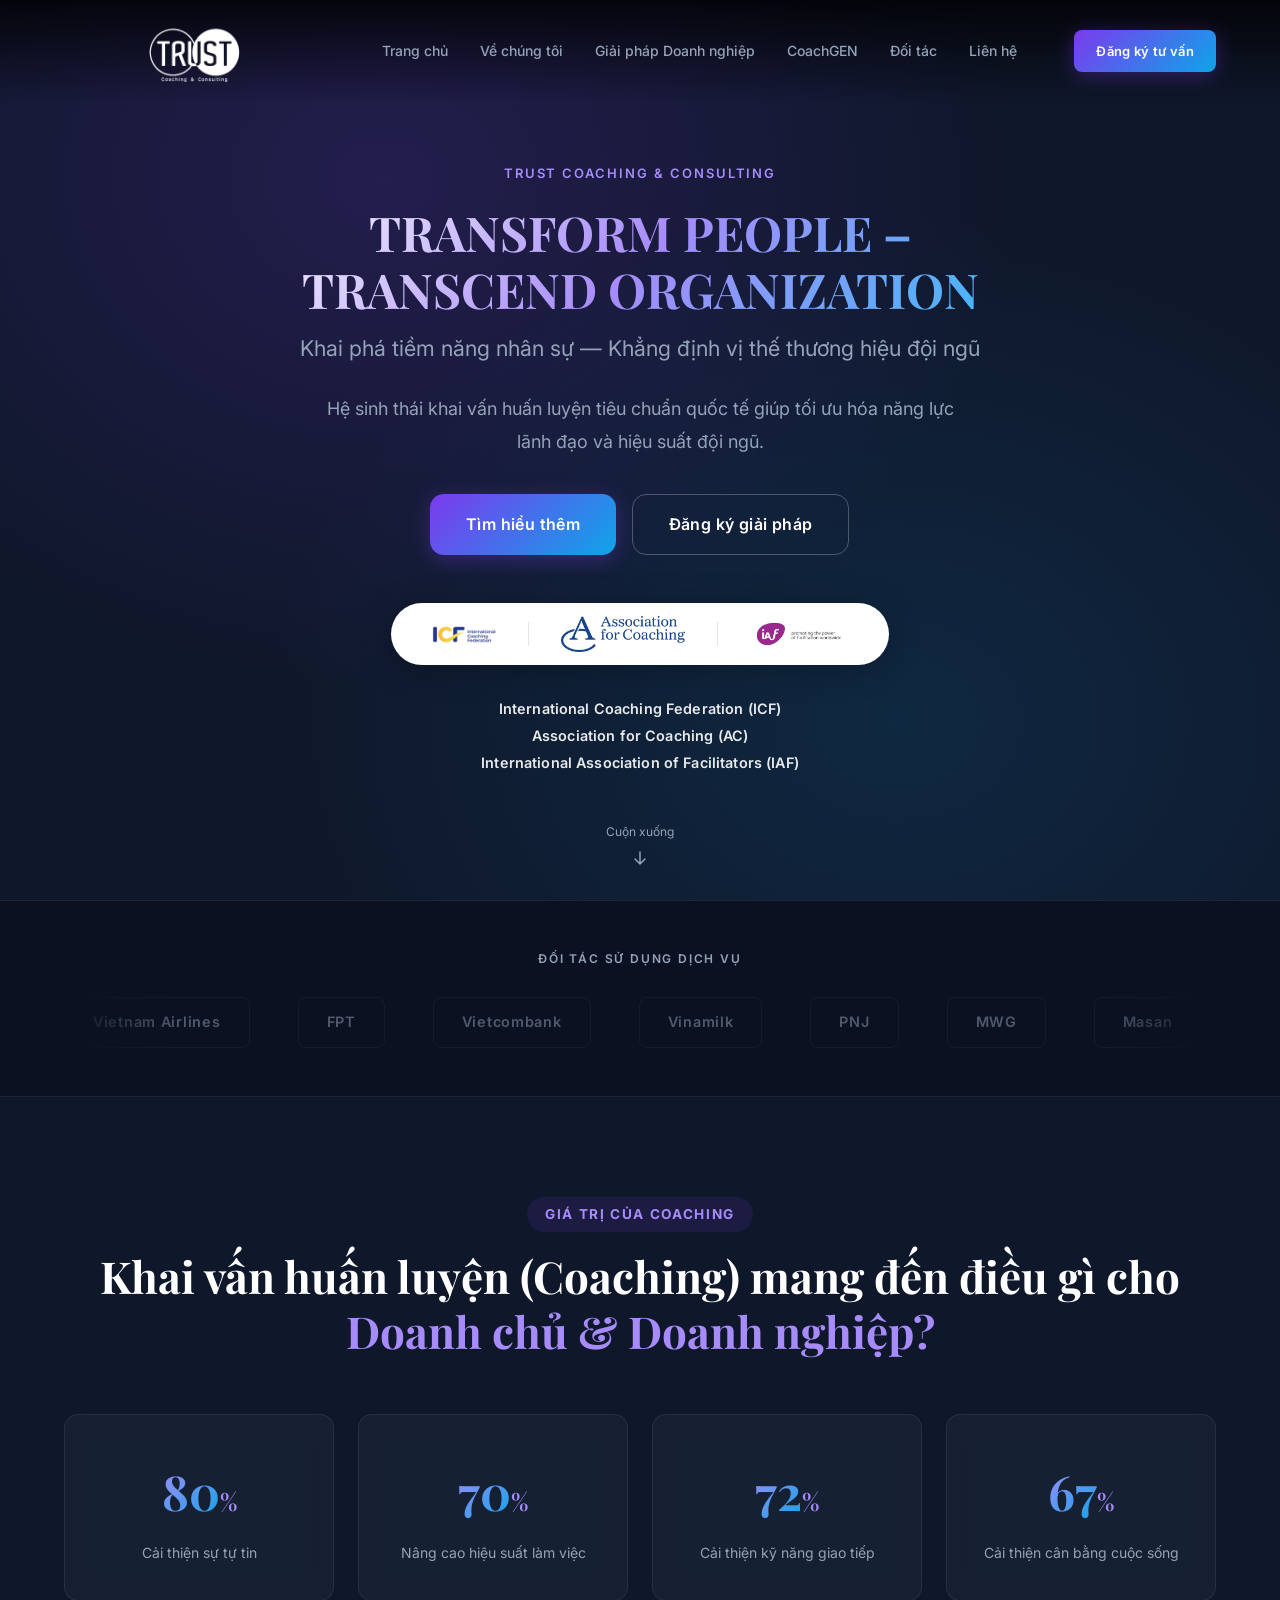
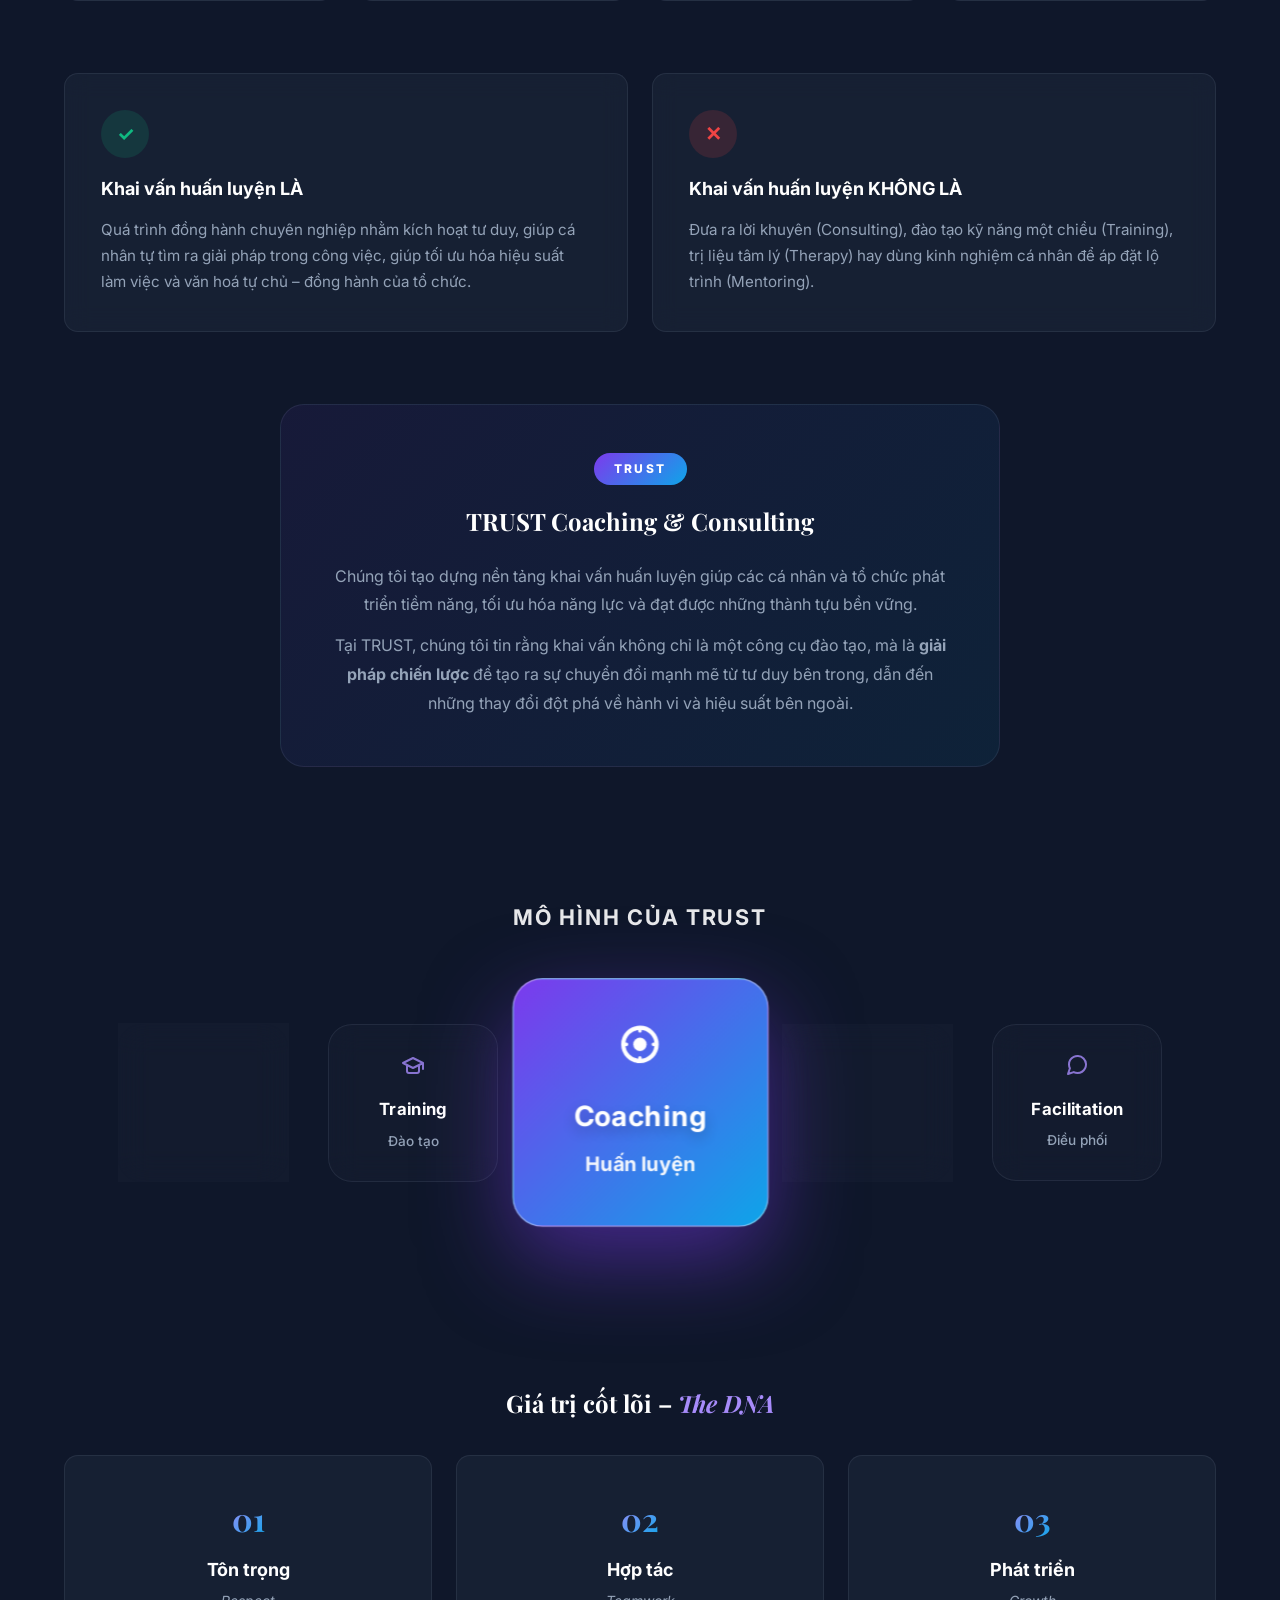
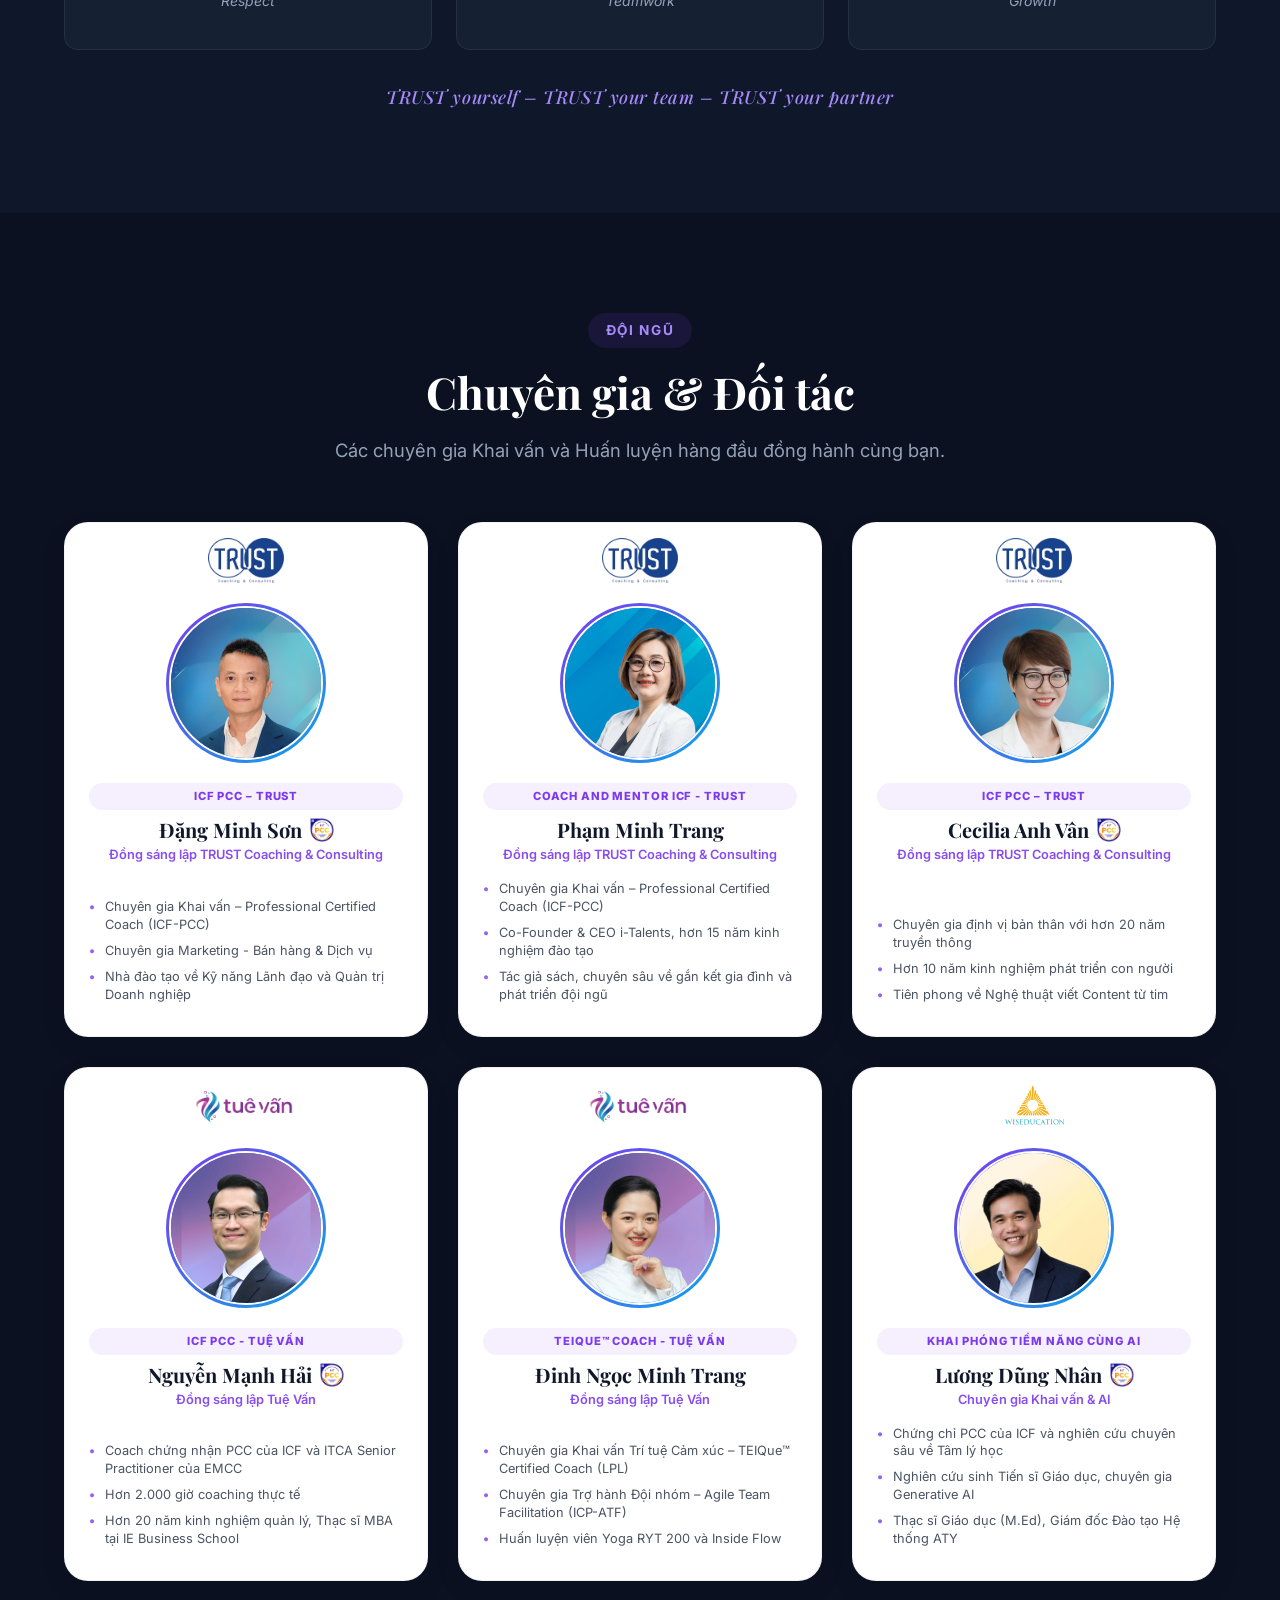
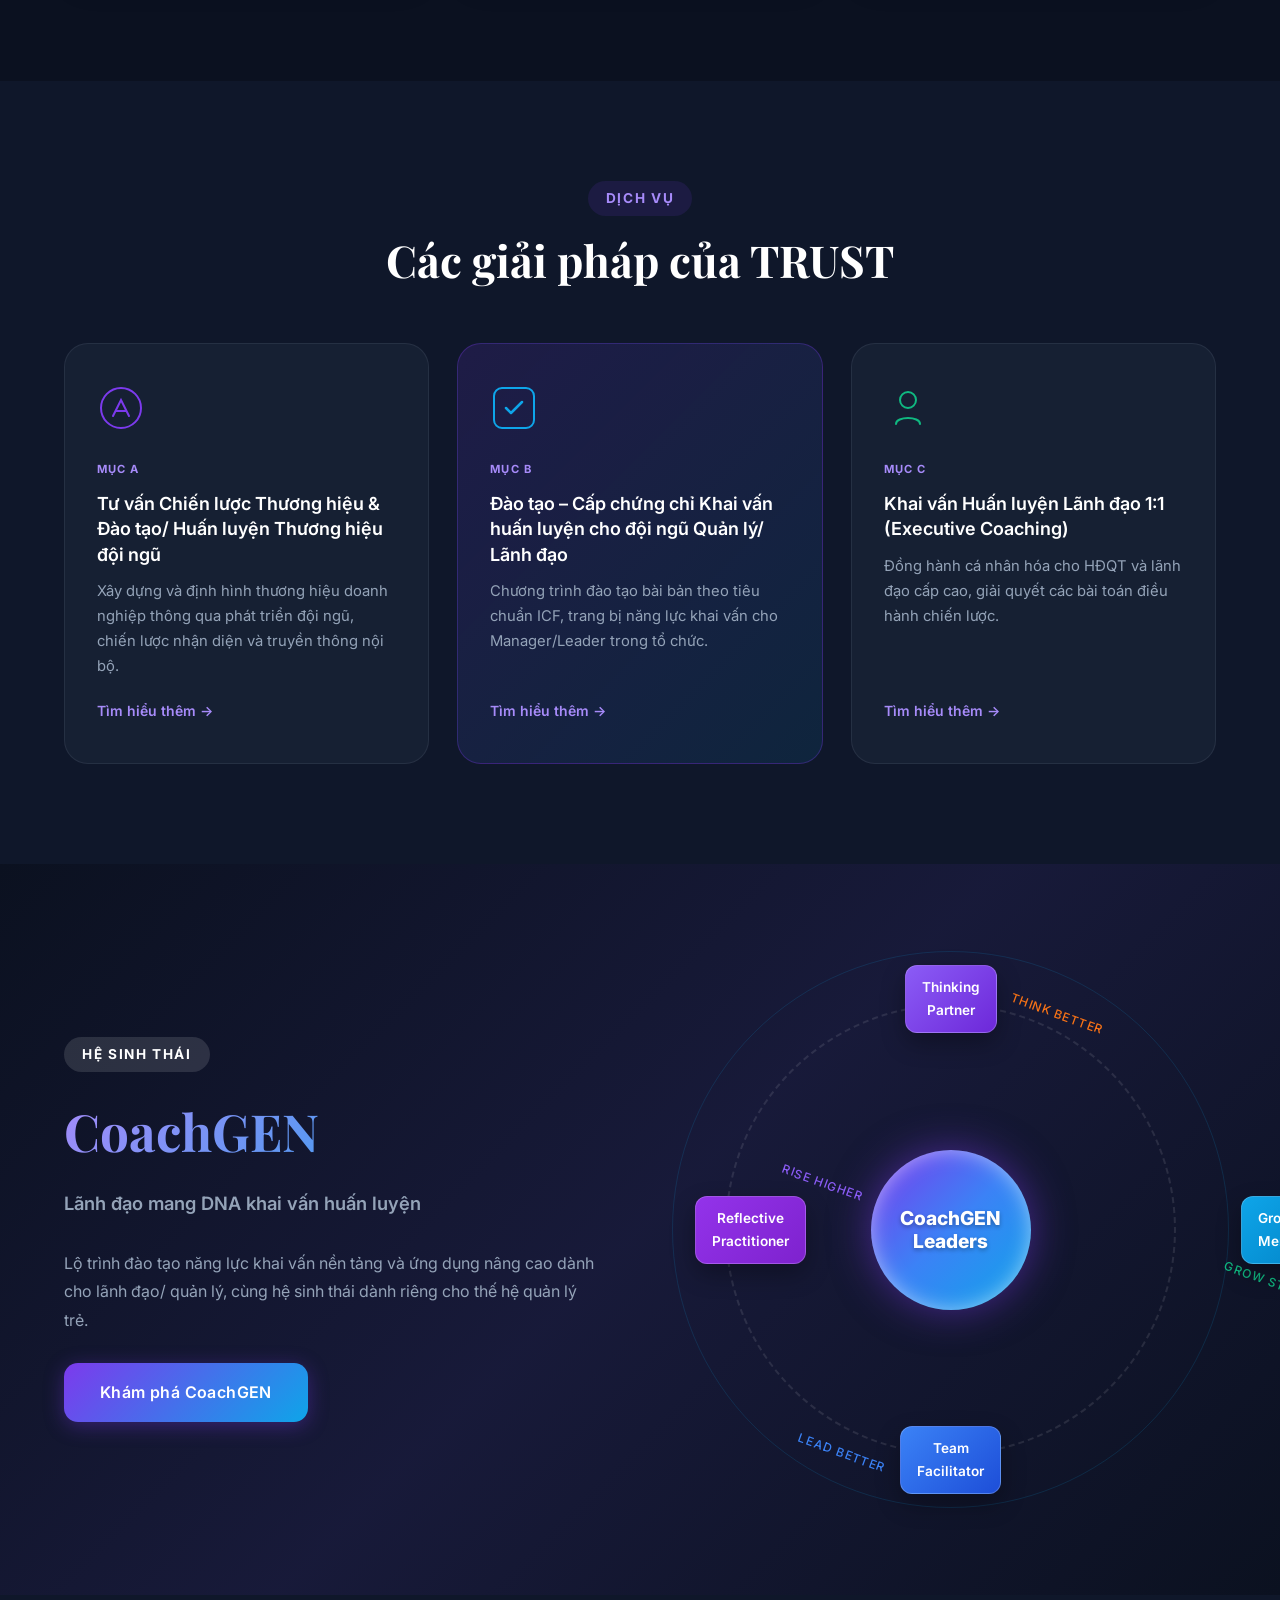
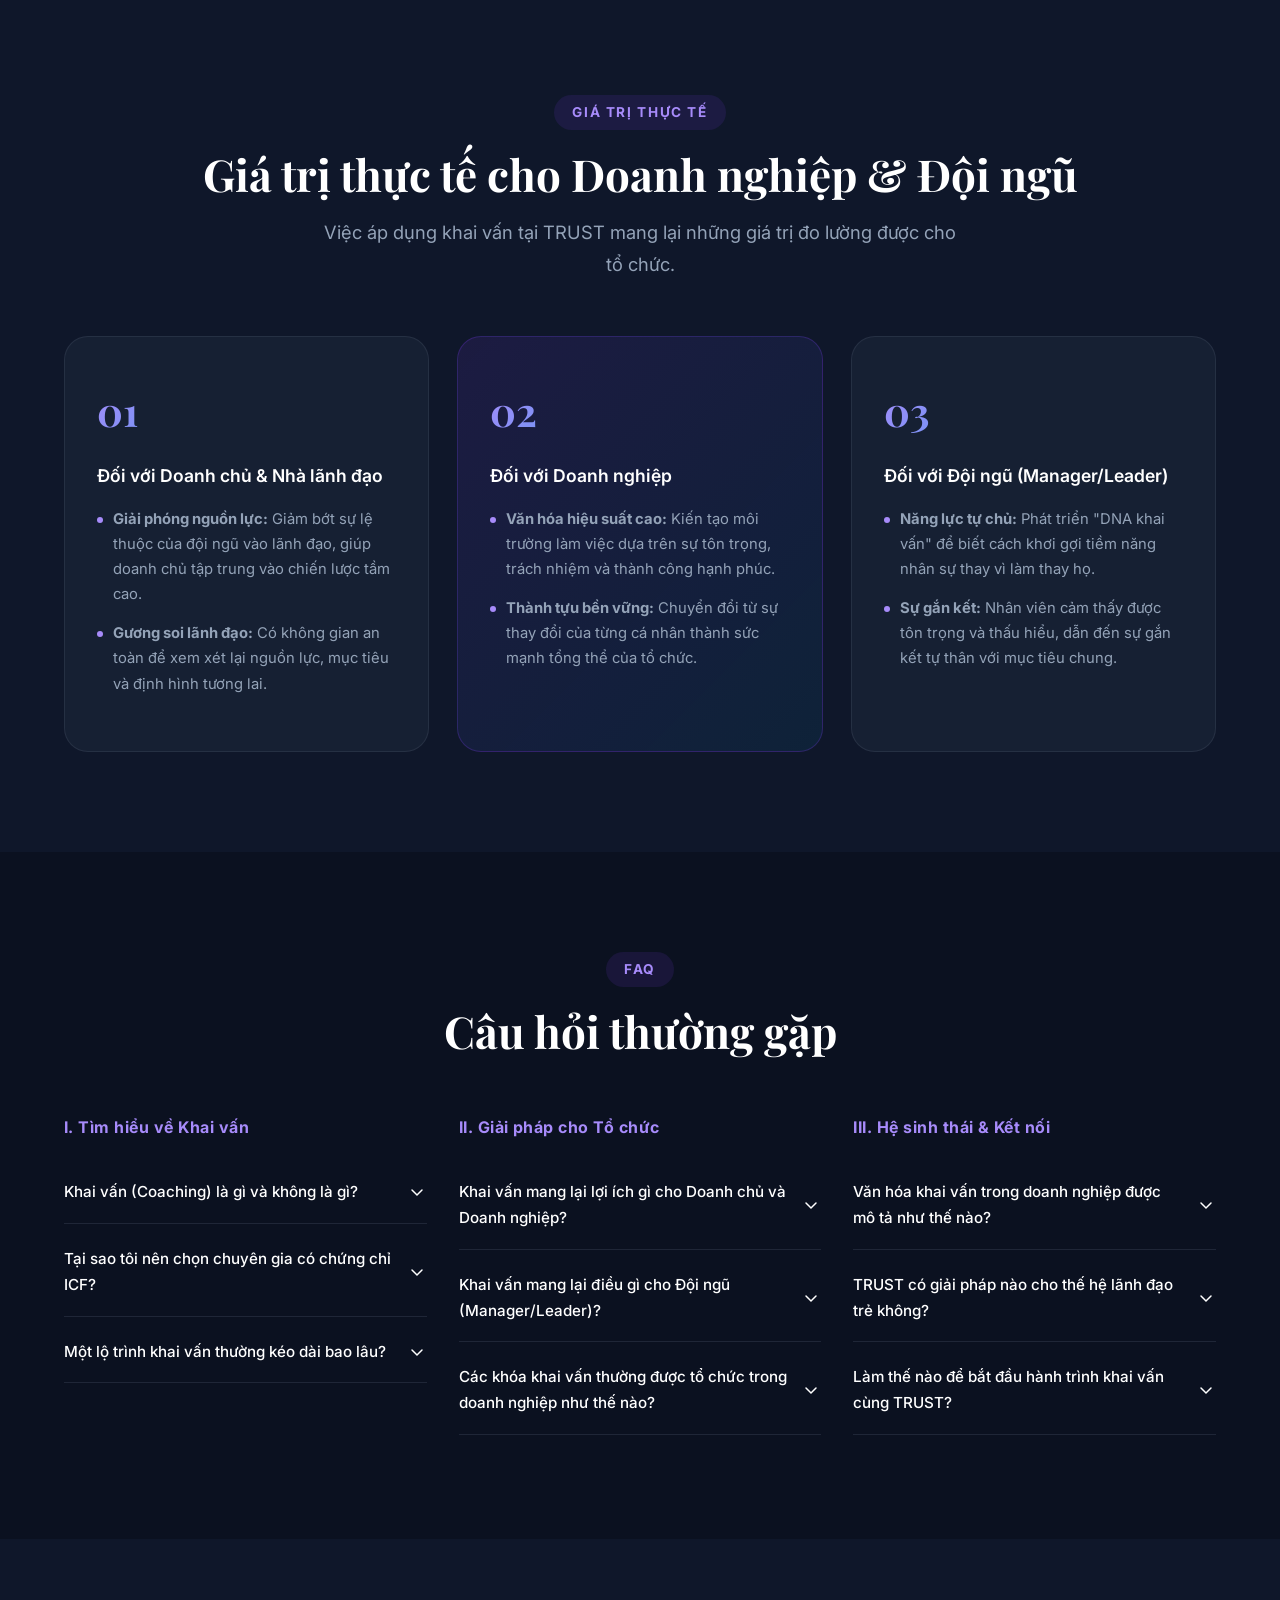
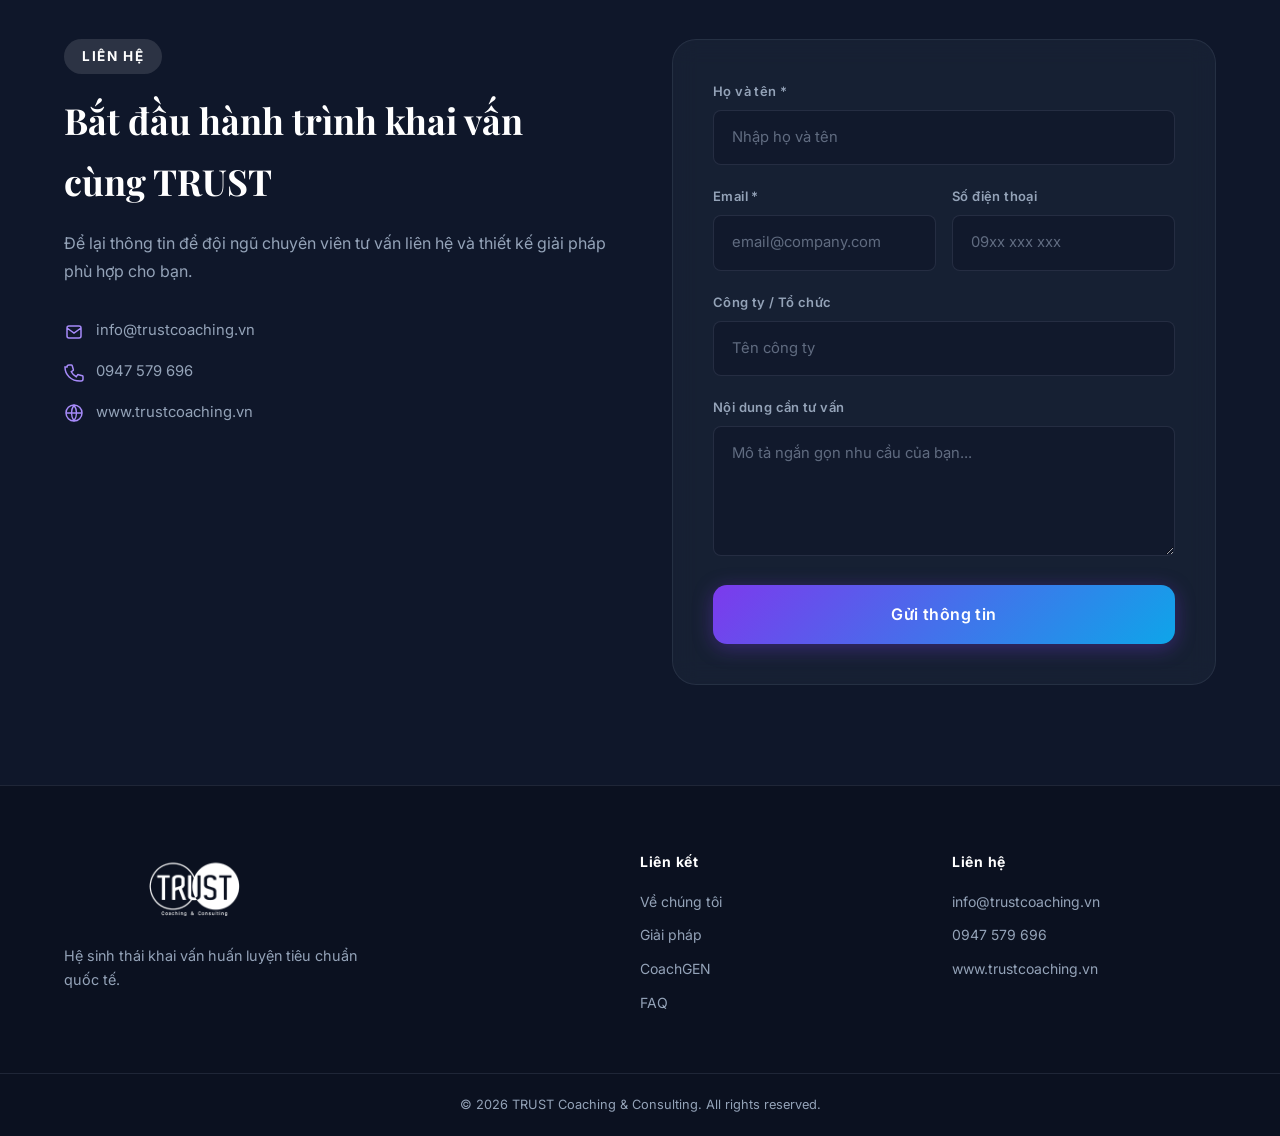
<file: index.html>
<!DOCTYPE html>
<html lang="vi">

<head>
    <meta charset="UTF-8">
    <meta name="viewport" content="width=device-width, initial-scale=1.0">
    <title>TRUST Coaching & Consulting – Khai phá tiềm năng, Khẳng định vị thế</title>
    <meta name="description"
        content="Hệ sinh thái khai vấn huấn luyện tiêu chuẩn quốc tế giúp tối ưu hóa năng lực lãnh đạo và hiệu suất đội ngũ. TRUST Coaching & Consulting.">
    <link rel="preconnect" href="https://fonts.googleapis.com">
    <link rel="preconnect" href="https://fonts.gstatic.com" crossorigin>
    <link
        href="https://fonts.googleapis.com/css2?family=Inter:wght@300;400;500;600;700;800&family=Playfair+Display:ital,wght@0,500;0,700;1,500&display=swap"
        rel="stylesheet">
    <link rel="stylesheet" href="style.css">
</head>

<body>
    <!-- ========== HEADER ========== -->
    <header class="header" id="header">
        <div class="container header__inner">
            <a href="#" class="logo">
                <img src="logo_trust_pure_transparent.png" alt="TRUST Coaching & Consulting Logo" class="logo__img">
            </a>
            <nav class="nav" id="nav">
                <ul class="nav__list">
                    <li><a href="#hero" class="nav__link">Trang chủ</a></li>
                    <li><a href="#about" class="nav__link">Về chúng tôi</a></li>
                    <li><a href="#solutions" class="nav__link">Giải pháp Doanh nghiệp</a></li>
                    <li><a href="#coachgen" class="nav__link">CoachGEN</a></li>
                    <li><a href="#team" class="nav__link">Đối tác</a></li>
                    <li><a href="#contact" class="nav__link">Liên hệ</a></li>
                </ul>
            </nav>
            <a href="#contact" class="btn btn--primary header__cta">Đăng ký tư vấn</a>
            <button class="hamburger" id="hamburger" aria-label="Menu">
                <span></span><span></span><span></span>
            </button>
        </div>
    </header>

    <!-- ========== HERO ========== -->
    <section class="hero" id="hero">
        <div class="hero__bg"></div>
        <div class="hero__overlay"></div>
        <div class="container hero__content">
            <p class="hero__tag animate-fade-up">TRUST Coaching & Consulting</p>
            <h1 class="hero__title animate-fade-up" style="animation-delay:.1s">
                <span class="hero__title-en">TRANSFORM PEOPLE – TRANSCEND ORGANIZATION</span>
                <span class="hero__title-vi">Khai phá tiềm năng nhân sự — Khẳng định vị thế thương hiệu đội ngũ</span>
            </h1>
            <p class="hero__sub animate-fade-up" style="animation-delay:.25s">Hệ sinh thái khai vấn huấn luyện tiêu
                chuẩn quốc tế giúp tối ưu hóa năng lực lãnh đạo và hiệu suất đội ngũ.</p>
            <div class="hero__cta animate-fade-up" style="animation-delay:.4s">
                <a href="#about" class="btn btn--primary btn--lg">Tìm hiểu thêm</a>
                <a href="#contact" class="btn btn--outline btn--lg">Đăng ký giải pháp</a>
            </div>
            <div class="hero__trust animate-fade-up" style="animation-delay:.55s">
                <div class="trust-pill">
                    <img src="logo-icf.png" alt="ICF" class="trust-pill__img">
                    <div class="trust-pill__divider"></div>
                    <img src="logo-ac.png" alt="AC" class="trust-pill__img">
                    <div class="trust-pill__divider"></div>
                    <img src="logo-iaf.png" alt="IAF" class="trust-pill__img">
                </div>
            </div>
            <div class="hero__trust-desc animate-fade-up" style="animation-delay:.65s">
                <p>International Coaching Federation (ICF)</p>
                <p>Association for Coaching (AC)</p>
                <p>International Association of Facilitators (IAF)</p>
            </div>
        </div>
        <div class="hero__scroll">
            <span>Cuộn xuống</span>
            <svg width="20" height="20" viewBox="0 0 20 20">
                <path d="M10 4v12M5 11l5 5 5-5" stroke="currentColor" stroke-width="1.5" fill="none"
                    stroke-linecap="round" />
            </svg>
        </div>
    </section>

    <!-- ========== PARTNERS LOGOS ========== -->
    <section class="partners" id="partners">
        <div class="container">
            <p class="partners__label">Đối tác sử dụng dịch vụ</p>
            <div class="partners__track">
                <div class="partners__slide">
                    <div class="partner-logo">Vietnam Airlines</div>
                    <div class="partner-logo">FPT</div>
                    <div class="partner-logo">Vietcombank</div>
                    <div class="partner-logo">Vinamilk</div>
                    <div class="partner-logo">PNJ</div>
                    <div class="partner-logo">MWG</div>
                    <div class="partner-logo">Masan</div>
                    <div class="partner-logo">Nova</div>
                    <!-- duplicate for infinite scroll -->
                    <div class="partner-logo">Vietnam Airlines</div>
                    <div class="partner-logo">FPT</div>
                    <div class="partner-logo">Vietcombank</div>
                    <div class="partner-logo">Vinamilk</div>
                    <div class="partner-logo">PNJ</div>
                    <div class="partner-logo">MWG</div>
                    <div class="partner-logo">Masan</div>
                    <div class="partner-logo">Nova</div>
                </div>
            </div>
        </div>
    </section>

    <!-- ========== ABOUT COACHING ========== -->
    <section class="about" id="about">
        <div class="container">
            <!-- What coaching brings -->
            <div class="section-header">
                <span class="section-tag animate-on-scroll">Giá trị của Coaching</span>
                <h2 class="section-title animate-on-scroll">Khai vấn huấn luyện (Coaching) mang đến điều gì
                    cho<br><em>Doanh chủ & Doanh nghiệp?</em></h2>
            </div>

            <!-- Stats Row -->
            <div class="stats-row animate-on-scroll">
                <div class="stat-card">
                    <span class="stat-card__number" data-target="80">0</span><span class="stat-card__unit">%</span>
                    <p class="stat-card__label">Cải thiện sự tự tin</p>
                </div>
                <div class="stat-card">
                    <span class="stat-card__number" data-target="70">0</span><span class="stat-card__unit">%</span>
                    <p class="stat-card__label">Nâng cao hiệu suất làm việc</p>
                </div>
                <div class="stat-card">
                    <span class="stat-card__number" data-target="72">0</span><span class="stat-card__unit">%</span>
                    <p class="stat-card__label">Cải thiện kỹ năng giao tiếp</p>
                </div>
                <div class="stat-card">
                    <span class="stat-card__number" data-target="67">0</span><span class="stat-card__unit">%</span>
                    <p class="stat-card__label">Cải thiện cân bằng cuộc sống</p>
                </div>
            </div>

            <!-- Coaching Is / Is Not -->
            <div class="coaching-explain animate-on-scroll">
                <div class="coaching-card coaching-card--is">
                    <div class="coaching-card__icon">✓</div>
                    <h3>Khai vấn huấn luyện <strong>LÀ</strong></h3>
                    <p>Quá trình đồng hành chuyên nghiệp nhằm kích hoạt tư duy, giúp cá nhân tự tìm ra giải pháp trong
                        công việc, giúp tối ưu hóa hiệu suất làm việc và văn hoá tự chủ – đồng hành của tổ chức.</p>
                </div>
                <div class="coaching-card coaching-card--not">
                    <div class="coaching-card__icon">✕</div>
                    <h3>Khai vấn huấn luyện <strong>KHÔNG LÀ</strong></h3>
                    <p>Đưa ra lời khuyên (Consulting), đào tạo kỹ năng một chiều (Training), trị liệu tâm lý (Therapy)
                        hay dùng kinh nghiệm cá nhân để áp đặt lộ trình (Mentoring).</p>
                </div>
            </div>

            <!-- TRUST Introduction -->
            <div class="trust-intro animate-on-scroll">
                <div class="trust-intro__badge">TRUST</div>
                <h3 class="trust-intro__title">TRUST Coaching & Consulting</h3>
                <p>Chúng tôi tạo dựng nền tảng khai vấn huấn luyện giúp các cá nhân và tổ chức phát triển tiềm năng, tối
                    ưu hóa năng lực và đạt được những thành tựu bền vững.</p>
                <p>Tại TRUST, chúng tôi tin rằng khai vấn không chỉ là một công cụ đào tạo, mà là <strong>giải pháp
                        chiến lược</strong> để tạo ra sự chuyển đổi mạnh mẽ từ tư duy bên trong, dẫn đến những thay đổi
                    đột phá về hành vi và hiệu suất bên ngoài.</p>
            </div>

            <!-- TRUST Model -->
            <div class="trust-model animate-on-scroll">
                <h3 class="trust-model__title">Mô hình của TRUST</h3>
                <div class="model-pills">
                    <div class="model-pill">
                        <div class="model-pill__icon">
                            <svg viewBox="0 0 24 24" width="24" height="24">
                                <path d="M12 2L2 7l10 5 10-5-10-5zM2 17l10 5 10-5M2 12l10 5 10-5" fill="none" stroke="currentColor" stroke-width="2" stroke-linecap="round" stroke-linejoin="round"/>
                            </svg>
                        </div>
                        <span class="model-pill__en">Consulting</span>
                        <span class="model-pill__vi">Tư vấn</span>
                    </div>
                    <div class="model-pill">
                        <div class="model-pill__icon">
                            <svg viewBox="0 0 24 24" width="24" height="24">
                                <path d="M22 10v6M2 10l10-5 10 5-10 5-10-5z" fill="none" stroke="currentColor" stroke-width="2" stroke-linecap="round" stroke-linejoin="round"/>
                                <path d="M6 12.5V18a2 2 0 002 2h8a2 2 0 002-2v-5.5" fill="none" stroke="currentColor" stroke-width="2" stroke-linecap="round" stroke-linejoin="round"/>
                            </svg>
                        </div>
                        <span class="model-pill__en">Training</span>
                        <span class="model-pill__vi">Đào tạo</span>
                    </div>
                    <div class="model-pill model-pill--featured">
                        <div class="model-pill__icon">
                            <svg viewBox="0 0 24 24" width="32" height="32">
                                <circle cx="12" cy="12" r="10" fill="none" stroke="currentColor" stroke-width="2.5"/>
                                <circle cx="12" cy="12" r="4" fill="currentColor"/>
                                <path d="M12 2v2M12 20v2M2 12h2M20 12h2" stroke="currentColor" stroke-width="2" stroke-linecap="round"/>
                            </svg>
                        </div>
                        <span class="model-pill__en">Coaching</span>
                        <span class="model-pill__vi">Huấn luyện</span>
                    </div>
                    <div class="model-pill">
                        <div class="model-pill__icon">
                            <svg viewBox="0 0 24 24" width="24" height="24">
                                <path d="M17 21v-2a4 4 0 00-4-4H5a4 4 0 00-4 4v2" fill="none" stroke="currentColor" stroke-width="2" stroke-linecap="round" stroke-linejoin="round"/>
                                <circle cx="9" cy="7" r="4" fill="none" stroke="currentColor" stroke-width="2" stroke-linecap="round" stroke-linejoin="round"/>
                                <path d="M23 21v-2a4 4 0 00-3-3.87m-4-12a4 4 0 010 7.75" stroke="currentColor" stroke-width="2" stroke-linecap="round"/>
                            </svg>
                        </div>
                        <span class="model-pill__en">Mentoring</span>
                        <span class="model-pill__vi">Kèm cặp</span>
                    </div>
                    <div class="model-pill">
                        <div class="model-pill__icon">
                            <svg viewBox="0 0 24 24" width="24" height="24">
                                <path d="M21 11.5a8.38 8.38 0 01-.9 3.8 8.5 8.5 0 01-7.6 4.7 8.38 8.38 0 01-3.8-.9L3 21l1.9-5.7a8.38 8.38 0 01-.9-3.8 8.5 8.5 0 014.7-7.6 8.38 8.38 0 013.8-.9h.5a8.48 8.48 0 018 8v.5z" fill="none" stroke="currentColor" stroke-width="2" stroke-linecap="round" stroke-linejoin="round"/>
                            </svg>
                        </div>
                        <span class="model-pill__en">Facilitation</span>
                        <span class="model-pill__vi">Điều phối</span>
                    </div>
                </div>
            </div>

            <!-- Core DNA Values -->
            <div class="dna animate-on-scroll">
                <h3 class="dna__title">Giá trị cốt lõi – <em>The DNA</em></h3>
                <div class="dna__cards">
                    <div class="dna__card">
                        <span class="dna__num">01</span>
                        <h4>Tôn trọng</h4>
                        <p>Respect</p>
                    </div>
                    <div class="dna__card">
                        <span class="dna__num">02</span>
                        <h4>Hợp tác</h4>
                        <p>Teamwork</p>
                    </div>
                    <div class="dna__card">
                        <span class="dna__num">03</span>
                        <h4>Phát triển</h4>
                        <p>Growth</p>
                    </div>
                </div>
                <p class="dna__motto">TRUST yourself – TRUST your team – TRUST your partner</p>
            </div>
        </div>
    </section>

    <!-- ========== TEAM & PARTNERS ========== -->
    <section class="team section-padding" id="team">
        <div class="container">
            <div class="section-header">
                <span class="section-tag animate-on-scroll">Đội ngũ</span>
                <h2 class="section-title animate-on-scroll">Chuyên gia & Đối tác</h2>
                <p class="section-desc animate-on-scroll">Các chuyên gia Khai vấn và Huấn luyện hàng đầu đồng hành cùng bạn.</p>
            </div>
            <div class="team__grid">
                <!-- Row 1 -->
                <!-- Expert 1: Đặng Minh Sơn -->
                <div class="team-card">
                    <div class="team-card__logo">
                        <img src="logo-trust.png" alt="TRUST" class="expert-logo">
                    </div>
                    <div class="team-card__image-wrapper">
                        <div class="team-card__image">
                            <img src="team-son.jpg" alt="Đặng Minh Sơn">
                        </div>
                    </div>
                    <div class="team-card__content">
                        <span class="team-card__cert">ICF PCC – TRUST</span>
                        <h3 class="team-card__name">Đặng Minh Sơn <img src="icf-pcc.png" alt="ICF PCC" class="name-badge"></h3>
                        <p class="team-card__role">Đồng sáng lập TRUST Coaching & Consulting</p>
                        <ul class="team-card__bio">
                            <li>Chuyên gia Khai vấn – Professional Certified Coach (ICF-PCC)</li>
                            <li>Chuyên gia Marketing - Bán hàng & Dịch vụ</li>
                            <li>Nhà đào tạo về Kỹ năng Lãnh đạo và Quản trị Doanh nghiệp</li>
                        </ul>
                    </div>
                </div>

                <!-- Expert 2: Phạm Minh Trang -->
                <div class="team-card">
                    <div class="team-card__logo">
                        <img src="logo-trust.png" alt="TRUST" class="expert-logo">
                    </div>
                    <div class="team-card__image-wrapper">
                        <div class="team-card__image">
                            <img src="team-phamtrang.jpg" alt="Phạm Minh Trang">
                        </div>
                    </div>
                    <div class="team-card__content">
                        <span class="team-card__cert">Coach and Mentor ICF - TRUST</span>
                        <h3 class="team-card__name">Phạm Minh Trang</h3>
                        <p class="team-card__role">Đồng sáng lập TRUST Coaching & Consulting</p>
                        <ul class="team-card__bio">
                            <li>Chuyên gia Khai vấn – Professional Certified Coach (ICF-PCC)</li>
                            <li>Co-Founder & CEO i-Talents, hơn 15 năm kinh nghiệm đào tạo</li>
                            <li>Tác giả sách, chuyên sâu về gắn kết gia đình và phát triển đội ngũ</li>
                        </ul>
                    </div>
                </div>

                <!-- Expert 3: Cecilia Anh Vân -->
                <div class="team-card">
                    <div class="team-card__logo">
                        <img src="logo-trust.png" alt="TRUST" class="expert-logo">
                    </div>
                    <div class="team-card__image-wrapper">
                        <div class="team-card__image">
                            <img src="team-van.jpg" alt="Cecilia Anh Vân">
                        </div>
                    </div>
                    <div class="team-card__content">
                        <span class="team-card__cert">ICF PCC – TRUST</span>
                        <h3 class="team-card__name">Cecilia Anh Vân <img src="icf-pcc.png" alt="ICF PCC" class="name-badge"></h3>
                        <p class="team-card__role">Đồng sáng lập TRUST Coaching & Consulting</p>
                        <ul class="team-card__bio">
                            <li>Chuyên gia định vị bản thân với hơn 20 năm truyền thông</li>
                            <li>Hơn 10 năm kinh nghiệm phát triển con người</li>
                            <li>Tiên phong về Nghệ thuật viết Content từ tim</li>
                        </ul>
                    </div>
                </div>

                <!-- Row 2 -->
                <!-- Expert 4: Nguyễn Mạnh Hải -->
                <div class="team-card">
                    <div class="team-card__logo">
                        <img src="logo-tuevan.png" alt="Tuệ Vấn" class="expert-logo">
                    </div>
                    <div class="team-card__image-wrapper">
                        <div class="team-card__image">
                            <img src="team-hai.jpg" alt="Nguyễn Mạnh Hải">
                        </div>
                    </div>
                    <div class="team-card__content">
                        <span class="team-card__cert">ICF PCC - Tuệ Vấn</span>
                        <h3 class="team-card__name">Nguyễn Mạnh Hải <img src="icf-pcc.png" alt="ICF PCC" class="name-badge"></h3>
                        <p class="team-card__role">Đồng sáng lập Tuệ Vấn</p>
                        <ul class="team-card__bio">
                            <li>Coach chứng nhận PCC của ICF và ITCA Senior Practitioner của EMCC</li>
                            <li>Hơn 2.000 giờ coaching thực tế</li>
                            <li>Hơn 20 năm kinh nghiệm quản lý, Thạc sĩ MBA tại IE Business School</li>
                        </ul>
                    </div>
                </div>

                <!-- Expert 5: Đinh Ngọc Minh Trang -->
                <div class="team-card">
                    <div class="team-card__logo">
                        <img src="logo-tuevan.png" alt="Tuệ Vấn" class="expert-logo">
                    </div>
                    <div class="team-card__image-wrapper">
                        <div class="team-card__image">
                            <img src="team-minhtrang.jpg" alt="Đinh Ngọc Minh Trang">
                        </div>
                    </div>
                    <div class="team-card__content">
                        <span class="team-card__cert">TEIQue™ Coach - Tuệ Vấn</span>
                        <h3 class="team-card__name">Đinh Ngọc Minh Trang</h3>
                        <p class="team-card__role">Đồng sáng lập Tuệ Vấn</p>
                        <ul class="team-card__bio">
                            <li>Chuyên gia Khai vấn Trí tuệ Cảm xúc – TEIQue™ Certified Coach (LPL)</li>
                            <li>Chuyên gia Trợ hành Đội nhóm – Agile Team Facilitation (ICP-ATF)</li>
                            <li>Huấn luyện viên Yoga RYT 200 và Inside Flow</li>
                        </ul>
                    </div>
                </div>

                <!-- Expert 6: Lương Dũng Nhân -->
                <div class="team-card">
                    <div class="team-card__logo">
                        <img src="logo-wise.png" alt="Wise Education" class="expert-logo">
                    </div>
                    <div class="team-card__image-wrapper">
                        <div class="team-card__image">
                            <img src="team-nhan.jpg" alt="Lương Dũng Nhân">
                        </div>
                    </div>
                    <div class="team-card__content">
                        <span class="team-card__cert">Khai phóng Tiềm năng cùng AI</span>
                        <h3 class="team-card__name">Lương Dũng Nhân <img src="icf-pcc.png" alt="ICF PCC" class="name-badge"></h3>
                        <p class="team-card__role">Chuyên gia Khai vấn & AI</p>
                        <ul class="team-card__bio">
                            <li>Chứng chỉ PCC của ICF và nghiên cứu chuyên sâu về Tâm lý học</li>
                            <li>Nghiên cứu sinh Tiến sĩ Giáo dục, chuyên gia Generative AI</li>
                            <li>Thạc sĩ Giáo dục (M.Ed), Giám đốc Đào tạo Hệ thống ATY</li>
                        </ul>
                    </div>
                </div>
            </div>
        </div>
    </section>

    <!-- ========== SOLUTIONS ========== -->
    <section class="solutions" id="solutions">
        <div class="container">
            <div class="section-header">
                <span class="section-tag animate-on-scroll">Dịch vụ</span>
                <h2 class="section-title animate-on-scroll">Các giải pháp của TRUST</h2>
            </div>
            <div class="solutions__grid animate-on-scroll">
                <div class="solution-card">
                    <div class="solution-card__icon">
                        <svg viewBox="0 0 48 48" width="48" height="48">
                            <circle cx="24" cy="24" r="20" fill="none" stroke="#7C3AED" stroke-width="2" />
                            <path d="M16 32 L24 16 L32 32" stroke="#7C3AED" stroke-width="2" fill="none"
                                stroke-linecap="round" />
                            <line x1="19" y1="27" x2="29" y2="27" stroke="#7C3AED" stroke-width="2"
                                stroke-linecap="round" />
                        </svg>
                    </div>
                    <span class="solution-card__tag">Mục A</span>
                    <h3>Tư vấn Chiến lược Thương hiệu & Đào tạo/ Huấn luyện Thương hiệu đội ngũ</h3>
                    <p>Xây dựng và định hình thương hiệu doanh nghiệp thông qua phát triển đội ngũ, chiến lược nhận diện
                        và truyền thông nội bộ.</p>
                    <a href="#contact" class="solution-card__link">Tìm hiểu thêm →</a>
                </div>
                <div class="solution-card solution-card--featured">
                    <div class="solution-card__icon">
                        <svg viewBox="0 0 48 48" width="48" height="48">
                            <rect x="4" y="4" width="40" height="40" rx="8" fill="none" stroke="#0EA5E9"
                                stroke-width="2" />
                            <path d="M16 24l5 5 11-11" stroke="#0EA5E9" stroke-width="2.5" fill="none"
                                stroke-linecap="round" stroke-linejoin="round" />
                        </svg>
                    </div>
                    <span class="solution-card__tag">Mục B</span>
                    <h3>Đào tạo – Cấp chứng chỉ Khai vấn huấn luyện cho đội ngũ Quản lý/ Lãnh đạo</h3>
                    <p>Chương trình đào tạo bài bản theo tiêu chuẩn ICF, trang bị năng lực khai vấn cho Manager/Leader
                        trong tổ chức.</p>
                    <a href="#contact" class="solution-card__link">Tìm hiểu thêm →</a>
                </div>
                <div class="solution-card">
                    <div class="solution-card__icon">
                        <svg viewBox="0 0 48 48" width="48" height="48">
                            <circle cx="24" cy="16" r="8" fill="none" stroke="#10B981" stroke-width="2" />
                            <path d="M12 40 C12 32 36 32 36 40" fill="none" stroke="#10B981" stroke-width="2"
                                stroke-linecap="round" />
                        </svg>
                    </div>
                    <span class="solution-card__tag">Mục C</span>
                    <h3>Khai vấn Huấn luyện Lãnh đạo 1:1 (Executive Coaching)</h3>
                    <p>Đồng hành cá nhân hóa cho HĐQT và lãnh đạo cấp cao, giải quyết các bài toán điều hành chiến lược.
                    </p>
                    <a href="#contact" class="solution-card__link">Tìm hiểu thêm →</a>
                </div>
            </div>
        </div>
    </section>

    <!-- ========== COACHGEN ========== -->
    <section class="coachgen" id="coachgen">
        <div class="container">
            <div class="coachgen__inner animate-on-scroll">
                <div class="coachgen__content">
                    <span class="section-tag section-tag--light">Hệ sinh thái</span>
                    <h2 class="coachgen__title">CoachGEN</h2>
                    <p class="coachgen__highlight">Lãnh đạo mang DNA khai vấn huấn luyện</p>
                    <p>Lộ trình đào tạo năng lực khai vấn nền tảng và ứng dụng nâng cao dành cho lãnh đạo/ quản lý, cùng
                        hệ sinh thái dành riêng cho thế hệ quản lý trẻ.</p>
                    <a href="#contact" class="btn btn--primary btn--lg">Khám phá CoachGEN</a>
                </div>
                <div class="coachgen-visual">
                    <div class="coachgen-visual__center">
                        <div class="coachgen-visual__orb"></div>
                        <span class="coachgen-visual__orb-text">CoachGEN<br>Leaders</span>
                    </div>
                    
                    <div class="coachgen-node node-1">
                        <div class="coachgen-node__box">Thinking<br>Partner</div>
                        <div class="coachgen-node__arrow">Think Better</div>
                    </div>
                    <div class="coachgen-node node-2">
                        <div class="coachgen-node__box">Growth<br>Mentor</div>
                        <div class="coachgen-node__arrow">Grow Stronger</div>
                    </div>
                    <div class="coachgen-node node-3">
                        <div class="coachgen-node__box">Team<br>Facilitator</div>
                        <div class="coachgen-node__arrow">Lead Better</div>
                    </div>
                    <div class="coachgen-node node-4">
                        <div class="coachgen-node__box">Reflective<br>Practitioner</div>
                        <div class="coachgen-node__arrow">Rise Higher</div>
                    </div>
                </div>
            </div>
        </div>
    </section>

    <!-- ========== BUSINESS VALUE ========== -->
    <section class="value" id="value">
        <div class="container">
            <div class="section-header">
                <span class="section-tag animate-on-scroll">Giá trị thực tế</span>
                <h2 class="section-title animate-on-scroll">Giá trị thực tế cho Doanh nghiệp & Đội ngũ</h2>
                <p class="section-desc animate-on-scroll">Việc áp dụng khai vấn tại TRUST mang lại những giá trị đo
                    lường được cho tổ chức.</p>
            </div>
            <div class="value__grid animate-on-scroll">
                <div class="value__card">
                    <div class="value__card-num">01</div>
                    <h3>Đối với Doanh chủ & Nhà lãnh đạo</h3>
                    <ul>
                        <li><strong>Giải phóng nguồn lực:</strong> Giảm bớt sự lệ thuộc của đội ngũ vào lãnh đạo, giúp
                            doanh chủ tập trung vào chiến lược tầm cao.</li>
                        <li><strong>Gương soi lãnh đạo:</strong> Có không gian an toàn để xem xét lại nguồn lực, mục
                            tiêu và định hình tương lai.</li>
                    </ul>
                </div>
                <div class="value__card value__card--accent">
                    <div class="value__card-num">02</div>
                    <h3>Đối với Doanh nghiệp</h3>
                    <ul>
                        <li><strong>Văn hóa hiệu suất cao:</strong> Kiến tạo môi trường làm việc dựa trên sự tôn trọng,
                            trách nhiệm và thành công hạnh phúc.</li>
                        <li><strong>Thành tựu bền vững:</strong> Chuyển đổi từ sự thay đổi của từng cá nhân thành sức
                            mạnh tổng thể của tổ chức.</li>
                    </ul>
                </div>
                <div class="value__card">
                    <div class="value__card-num">03</div>
                    <h3>Đối với Đội ngũ (Manager/Leader)</h3>
                    <ul>
                        <li><strong>Năng lực tự chủ:</strong> Phát triển "DNA khai vấn" để biết cách khơi gợi tiềm năng
                            nhân sự thay vì làm thay họ.</li>
                        <li><strong>Sự gắn kết:</strong> Nhân viên cảm thấy được tôn trọng và thấu hiểu, dẫn đến sự gắn
                            kết tự thân với mục tiêu chung.</li>
                    </ul>
                </div>
            </div>
        </div>
    </section>

    <!-- ========== FAQ ========== -->
    <section class="faq" id="faq">
        <div class="container">
            <div class="section-header">
                <span class="section-tag animate-on-scroll">FAQ</span>
                <h2 class="section-title animate-on-scroll">Câu hỏi thường gặp</h2>
            </div>
            <div class="faq__grid">
                <!-- Group 1: Basics -->
                <div class="faq__col animate-on-scroll">
                    <h3 class="faq__group-title">I. Tìm hiểu về Khai vấn</h3>
                    <div class="faq-item">
                        <button class="faq-item__q" aria-expanded="false">
                            <span>Khai vấn (Coaching) là gì và không là gì?</span>
                            <svg class="faq-item__icon" width="20" height="20" viewBox="0 0 20 20">
                                <path d="M5 8l5 5 5-5" stroke="currentColor" stroke-width="1.5" fill="none"
                                    stroke-linecap="round" />
                            </svg>
                        </button>
                        <div class="faq-item__a">
                            <p><strong>Là:</strong> Quá trình đồng hành chuyên nghiệp nhằm kích hoạt tư duy sáng tạo,
                                giúp cá nhân tự tìm ra giải pháp và tối ưu hóa tiềm năng để định hình tương lai.</p>
                            <p><strong>Không là:</strong> Đưa ra lời khuyên (Consulting), đào tạo kỹ năng một chiều
                                (Training), trị liệu tâm lý (Therapy) hay dùng kinh nghiệm cá nhân để áp đặt lộ trình
                                (Mentoring).</p>
                        </div>
                    </div>
                    <div class="faq-item">
                        <button class="faq-item__q" aria-expanded="false">
                            <span>Tại sao tôi nên chọn chuyên gia có chứng chỉ ICF?</span>
                            <svg class="faq-item__icon" width="20" height="20" viewBox="0 0 20 20">
                                <path d="M5 8l5 5 5-5" stroke="currentColor" stroke-width="1.5" fill="none"
                                    stroke-linecap="round" />
                            </svg>
                        </button>
                        <div class="faq-item__a">
                            <p>Chuyên gia ICF cam kết tuân thủ các quy điều đạo đức khắt khe và khung năng lực cốt lõi
                                toàn cầu.</p>
                            <p>Điều này đảm bảo tính minh bạch, tôn trọng và sự tận tâm cao nhất trong mối quan hệ giữa
                                người khai vấn và khách hàng.</p>
                        </div>
                    </div>
                    <div class="faq-item">
                        <button class="faq-item__q" aria-expanded="false">
                            <span>Một lộ trình khai vấn thường kéo dài bao lâu?</span>
                            <svg class="faq-item__icon" width="20" height="20" viewBox="0 0 20 20">
                                <path d="M5 8l5 5 5-5" stroke="currentColor" stroke-width="1.5" fill="none"
                                    stroke-linecap="round" />
                            </svg>
                        </button>
                        <div class="faq-item__a">
                            <p>Tùy vào mục tiêu, nhưng một lộ trình chuyển hóa tư duy và hành vi thường cần từ <strong>3
                                    đến 6 tháng</strong> để đạt được kết quả bền vững.</p>
                        </div>
                    </div>
                </div>

                <!-- Group 2: Corporate Impact -->
                <div class="faq__col animate-on-scroll">
                    <h3 class="faq__group-title">II. Giải pháp cho Tổ chức</h3>
                    <div class="faq-item">
                        <button class="faq-item__q" aria-expanded="false">
                            <span>Khai vấn mang lại lợi ích gì cho Doanh chủ và Doanh nghiệp?</span>
                            <svg class="faq-item__icon" width="20" height="20" viewBox="0 0 20 20">
                                <path d="M5 8l5 5 5-5" stroke="currentColor" stroke-width="1.5" fill="none"
                                    stroke-linecap="round" />
                            </svg>
                        </button>
                        <div class="faq-item__a">
                            <p><strong>Với Doanh chủ:</strong> Giúp xem xét lại nguồn lực, làm rõ mục tiêu và giải phóng
                                tiềm năng lãnh đạo.</p>
                                <p><strong>Với Doanh nghiệp:</strong> Kiến tạo nền tảng văn hóa phát triển bền vững, tối ưu
                                hóa năng lực và hiệu suất tổ chức.</p>
                        </div>
                    </div>
                    <div class="faq-item">
                        <button class="faq-item__q" aria-expanded="false">
                            <span>Khai vấn mang lại điều gì cho Đội ngũ (Manager/Leader)?</span>
                            <svg class="faq-item__icon" width="20" height="20" viewBox="0 0 20 20">
                                <path d="M5 8l5 5 5-5" stroke="currentColor" stroke-width="1.5" fill="none"
                                    stroke-linecap="round" />
                            </svg>
                        </button>
                        <div class="faq-item__a">
                            <p>Giúp thay đổi từ nhận thức bên trong đến hành động mạnh mẽ bên ngoài.</p>
                            <p>Phát triển năng lực tự chủ để dẫn dắt đội ngũ theo một tinh thần và văn hóa chung của tổ chức.</p>
                        </div>
                    </div>
                    <div class="faq-item">
                        <button class="faq-item__q" aria-expanded="false">
                            <span>Các khóa khai vấn thường được tổ chức trong doanh nghiệp như thế nào?</span>
                            <svg class="faq-item__icon" width="20" height="20" viewBox="0 0 20 20">
                                <path d="M5 8l5 5 5-5" stroke="currentColor" stroke-width="1.5" fill="none"
                                    stroke-linecap="round" />
                                </svg>
                        </button>
                        <div class="faq-item__a">
                            <p><strong>Khai vấn 1:1:</strong> Dành cho HĐQT và quản lý cấp cao để giải quyết các bài
                                toán điều hành chiến lược.</p>
                            <p><strong>Khai vấn đội ngũ:</strong> Tập trung vào huấn luyện hiệu suất cao cho các nhóm
                                quản lý.</p>
                            <p><strong>Đào tạo kỹ năng:</strong> Trang bị công cụ khai vấn cho doanh nghiệp để ứng dụng
                                vào quản trị hàng ngày.</p>
                        </div>
                    </div>
                </div>

                <!-- Group 3: Connection & Future -->
                <div class="faq__col animate-on-scroll">
                    <h3 class="faq__group-title">III. Hệ sinh thái & Kết nối</h3>
                    <div class="faq-item">
                        <button class="faq-item__q" aria-expanded="false">
                            <span>Văn hóa khai vấn trong doanh nghiệp được mô tả như thế nào?</span>
                            <svg class="faq-item__icon" width="20" height="20" viewBox="0 0 20 20">
                                <path d="M5 8l5 5 5-5" stroke="currentColor" stroke-width="1.5" fill="none"
                                    stroke-linecap="round" />
                            </svg>
                        </button>
                        <div class="faq-item__a">
                            <p>Là một môi trường dựa trên nền tảng <strong>Tôn trọng – Hợp tác – Phát triển</strong>.</p>
                            <p>Nơi mọi cá nhân được khơi thông nguồn lực, làm việc trong niềm vui và cùng hướng tới thành tựu chung của tổ chức.</p>
                        </div>
                    </div>
                    <div class="faq-item">
                        <button class="faq-item__q" aria-expanded="false">
                            <span>TRUST có giải pháp nào cho thế hệ lãnh đạo trẻ không?</span>
                            <svg class="faq-item__icon" width="20" height="20" viewBox="0 0 20 20">
                                <path d="M5 8l5 5 5-5" stroke="currentColor" stroke-width="1.5" fill="none"
                                    stroke-linecap="round" />
                            </svg>
                        </button>
                        <div class="faq-item__a">
                            <p>Chúng tôi có hệ sinh thái <strong>CoachGEN</strong>. Đây là lộ trình đào tạo kỹ năng khai
                                vấn nền tảng và ứng dụng dành riêng cho thanh niên và các nhà quản lý trẻ.</p>
                        </div>
                    </div>
                    <div class="faq-item">
                        <button class="faq-item__q" aria-expanded="false">
                            <span>Làm thế nào để bắt đầu hành trình khai vấn cùng TRUST?</span>
                            <svg class="faq-item__icon" width="20" height="20" viewBox="0 0 20 20">
                                <path d="M5 8l5 5 5-5" stroke="currentColor" stroke-width="1.5" fill="none"
                                    stroke-linecap="round" />
                            </svg>
                        </button>
                        <div class="faq-item__a">
                            <p>Đội ngũ TRUST luôn sẵn sàng thảo luận và thiết kế giải pháp khai vấn hiệu quả, riêng biệt
                                cho từng cá nhân và doanh nghiệp.</p>
                            <p>Bạn có thể để lại thông tin tại mục <a href="#contact">Liên hệ</a> để được chuyên viên tư
                                vấn chi tiết.</p>
                        </div>
                    </div>
                </div>
            </div>
        </div>
    </section>

    <!-- ========== CONTACT ========== -->
    <section class="contact" id="contact">
        <div class="container">
            <div class="contact__inner">
                <div class="contact__info animate-on-scroll">
                    <span class="section-tag section-tag--light">Liên hệ</span>
                    <h2 class="contact__title">Bắt đầu hành trình khai vấn cùng TRUST</h2>
                    <p>Để lại thông tin để đội ngũ chuyên viên tư vấn liên hệ và thiết kế giải pháp phù hợp cho bạn.</p>
                    <div class="contact__details">
                        <div class="contact__detail">
                            <svg width="20" height="20" viewBox="0 0 20 20">
                                <path
                                    d="M3 7l7 5 7-5M3 7v8a2 2 0 002 2h10a2 2 0 002-2V7m-14 0a2 2 0 012-2h10a2 2 0 012 2"
                                    stroke="currentColor" stroke-width="1.5" fill="none" />
                            </svg>
                            <span>info@trustcoaching.vn</span>
                        </div>
                        <div class="contact__detail">
                            <svg width="20" height="20" viewBox="0 0 20 20"><path d="M3 5a2 2 0 012-2h2.28a1 1 0 01.95.68l1.1 3.85a1 1 0 01-.45 1.13l-1.6 1.07a11 11 0 005 5l1.07-1.6a1 1 0 011.13-.45l3.85 1.1a1 1 0 01.68.95V17a2 2 0 01-2 2h-1C7.16 19 1 12.84 1 5V5z" stroke="currentColor" stroke-width="1.5" fill="none"/></svg>
                            <span>0947 579 696</span>
                        </div>
                        <div class="contact__detail">
                            <svg width="20" height="20" viewBox="0 0 20 20">
                                <circle cx="10" cy="10" r="8" stroke="currentColor" stroke-width="1.5" fill="none" />
                                <path d="M10 2a14.5 14.5 0 000 16M10 2a14.5 14.5 0 010 16M2 10h16" stroke="currentColor"
                                    stroke-width="1.5" fill="none" />
                            </svg>
                            <span>www.trustcoaching.vn</span>
                        </div>
                    </div>
                </div>
                <form class="contact__form animate-on-scroll" id="contactForm">
                    <div class="form-group">
                        <label for="name">Họ và tên *</label>
                        <input type="text" id="name" name="name" required placeholder="Nhập họ và tên">
                    </div>
                    <div class="form-row">
                        <div class="form-group">
                            <label for="email">Email *</label>
                            <input type="email" id="email" name="email" required placeholder="email@company.com">
                        </div>
                        <div class="form-group">
                            <label for="phone">Số điện thoại</label>
                            <input type="tel" id="phone" name="phone" placeholder="09xx xxx xxx">
                        </div>
                    </div>
                    <div class="form-group">
                        <label for="company">Công ty / Tổ chức</label>
                        <input type="text" id="company" name="company" placeholder="Tên công ty">
                    </div>
                    <div class="form-group">
                        <label for="message">Nội dung cần tư vấn</label>
                        <textarea id="message" name="message" rows="4"
                            placeholder="Mô tả ngắn gọn nhu cầu của bạn..."></textarea>
                    </div>
                    <button type="submit" class="btn btn--primary btn--lg btn--full">Gửi thông tin</button>
                    <div class="form-success" id="formSuccess">
                        <svg width="24" height="24" viewBox="0 0 24 24">
                            <circle cx="12" cy="12" r="10" fill="#10B981" />
                            <path d="M8 12l3 3 5-5" stroke="#fff" stroke-width="2" fill="none" stroke-linecap="round" />
                        </svg>
                        <span>Cảm ơn bạn! Chúng tôi sẽ liên hệ trong thời gian sớm nhất.</span>
                    </div>
                </form>
            </div>
        </div>
    </section>

    <!-- ========== FOOTER ========== -->
    <footer class="footer">
        <div class="container footer__inner">
            <div class="footer__brand">
                <a href="#" class="logo logo--footer">
                    <img src="logo_trust_pure_transparent.png" alt="TRUST Coaching & Consulting Logo" class="logo__img">
                </a>
                <p class="footer__desc">Hệ sinh thái khai vấn huấn luyện tiêu chuẩn quốc tế.</p>
            </div>
            <div class="footer__links">
                <h4>Liên kết</h4>
                <ul>
                    <li><a href="#about">Về chúng tôi</a></li>
                    <li><a href="#solutions">Giải pháp</a></li>
                    <li><a href="#coachgen">CoachGEN</a></li>
                    <li><a href="#faq">FAQ</a></li>
                </ul>
            </div>
            <div class="footer__contact">
                <h4>Liên hệ</h4>
                <ul>
                    <li>info@trustcoaching.vn</li>
                    <li>0947 579 696</li>
                    <li>www.trustcoaching.vn</li>
                </ul>
            </div>
        </div>
        <div class="footer__bottom">
            <div class="container">
                <p>© 2026 TRUST Coaching & Consulting. All rights reserved.</p>
            </div>
        </div>
    </footer>

    <script src="script.js"></script>
</body>

</html>
</file>
<file: style.css>
/* ================================================
   TRUST Coaching & Consulting – Premium Design System
   ================================================ */

/* ---------- Design Tokens ---------- */
:root {
    --c-primary: #7C3AED;
    --c-primary-light: #A78BFA;
    --c-primary-dark: #5B21B6;
    --c-accent: #0EA5E9;
    --c-accent-light: #38BDF8;
    --c-success: #10B981;
    --c-bg-dark: #0F172A;
    --c-bg-card: #1E293B;
    --c-bg-card-alt: #162032;
    --c-bg-light: #F8FAFC;
    --c-bg-section: #0B1120;
    --c-text: #E2E8F0;
    --c-text-muted: #94A3B8;
    --c-text-dark: #1E293B;
    --c-border: rgba(148,163,184,.15);
    --c-glass: rgba(30,41,59,.55);
    --c-glass-border: rgba(148,163,184,.12);
    --font-body: 'Inter', sans-serif;
    --font-display: 'Playfair Display', serif;
    --radius-sm: 8px;
    --radius-md: 14px;
    --radius-lg: 24px;
    --radius-xl: 32px;
    --shadow: 0 4px 32px rgba(0,0,0,.25);
    --shadow-lg: 0 12px 48px rgba(0,0,0,.35);
    --transition: .3s cubic-bezier(.4,0,.2,1);
    --max-w: 1200px;
}

/* ---------- Reset & Base ---------- */
*,*::before,*::after{box-sizing:border-box;margin:0;padding:0}
html{scroll-behavior:smooth;font-size:16px;-webkit-font-smoothing:antialiased}
body{font-family:var(--font-body);background:var(--c-bg-dark);color:var(--c-text);line-height:1.7;overflow-x:hidden}
a{color:inherit;text-decoration:none}
ul{list-style:none}
img{max-width:100%;display:block}
button{cursor:pointer;border:none;background:none;font:inherit;color:inherit}
input,textarea{font:inherit;color:inherit}

.container{max-width:var(--max-w);margin:0 auto;padding:0 24px}

/* ---------- Buttons ---------- */
.btn{display:inline-flex;align-items:center;justify-content:center;gap:8px;padding:12px 28px;border-radius:var(--radius-sm);font-weight:600;font-size:.938rem;letter-spacing:.025em;transition:var(--transition);white-space:nowrap}
.btn--primary{background:linear-gradient(135deg,var(--c-primary),var(--c-accent));color:#fff;box-shadow:0 4px 20px rgba(124,58,237,.35)}
.btn--primary:hover{transform:translateY(-2px);box-shadow:0 8px 32px rgba(124,58,237,.5)}
.btn--outline{border:1.5px solid rgba(255,255,255,.25);color:#fff;backdrop-filter:blur(8px)}
.btn--outline:hover{border-color:var(--c-primary-light);background:rgba(124,58,237,.12)}
.btn--lg{padding:16px 36px;font-size:1rem;border-radius:var(--radius-md)}
.btn--full{width:100%}

/* ---------- Section Utilities ---------- */
.section-header{text-align:center;margin-bottom:56px}
.section-tag{display:inline-block;padding:6px 18px;border-radius:999px;font-size:.85rem;font-weight:700;letter-spacing:.12em;text-transform:uppercase;background:rgba(124,58,237,.12);color:var(--c-primary-light);margin-bottom:16px}
.section-tag--light{background:rgba(255,255,255,.12);color:#fff}
.section-title{font-family:var(--font-display);font-size:clamp(1.75rem,4vw,2.75rem);font-weight:700;line-height:1.25;color:#fff}
.section-title em{color:var(--c-primary-light);font-style:normal}
.section-desc{max-width:640px;margin:16px auto 0;color:var(--c-text-muted);font-size:1.15rem}
.section-padding{padding:100px 0}

/* ========================
   HEADER
   ======================== */
.header{position:fixed;top:0;left:0;right:0;z-index:1000;padding:16px 0;transition:var(--transition);background:linear-gradient(to bottom, rgba(0,0,0,0.8), transparent)}
.header.scrolled{background:rgba(2,6,23,0.95);backdrop-filter:blur(16px);border-bottom:1px solid rgba(255,255,255,0.05);padding:10px 0}
.header__inner{display:flex;align-items:center;justify-content:space-between}

/* Logo */
.logo{display:flex;align-items:center;justify-content:center;background:transparent;padding:0;transition:var(--transition);width:260px;height:70px;border:none;overflow:hidden}
.logo__img{height:300px;width:auto;max-width:none;-webkit-user-drag:none;user-select:none;transition:var(--transition);filter:brightness(1.15) contrast(1.1)}
.logo:hover .logo__img{transform:scale(1.05)}
.logo__text{font-weight:800;font-size:1.25rem;letter-spacing:.04em;background:linear-gradient(135deg,#fff 40%,var(--c-primary-light));-webkit-background-clip:text;-webkit-text-fill-color:transparent;background-clip:text;display:none; /* hide text when using full logo image */}
.logo__sub{font-weight:400;font-size:.7rem;opacity:.7;-webkit-text-fill-color:var(--c-text-muted);display:none;}

/* Nav */
.nav__list{display:flex;gap:32px}
.nav__link{font-size:.875rem;font-weight:500;color:var(--c-text-muted);transition:var(--transition);position:relative}
.nav__link::after{content:'';position:absolute;bottom:-4px;left:0;width:0;height:2px;background:var(--c-primary);border-radius:2px;transition:var(--transition)}
.nav__link:hover{color:#fff}
.nav__link:hover::after{width:100%}

/* Header CTA */
.header__cta{font-size:.8125rem;padding:10px 22px}

/* Hamburger */
.hamburger{display:none;flex-direction:column;gap:5px;width:28px}
.hamburger span{display:block;height:2px;background:#fff;border-radius:2px;transition:var(--transition)}

/* ========================
   HERO
   ======================== */
.hero{position:relative;min-height:100vh;display:flex;align-items:center;justify-content:center;overflow:hidden;padding:120px 0 80px}
.hero__bg{position:absolute;inset:0;background:radial-gradient(ellipse at 30% 20%,rgba(124,58,237,.18) 0%,transparent 50%),radial-gradient(ellipse at 70% 80%,rgba(14,165,233,.12) 0%,transparent 50%),var(--c-bg-dark)}
.hero__overlay{position:absolute;inset:0;background:url('data:image/svg+xml,<svg xmlns="http://www.w3.org/2000/svg" viewBox="0 0 100 100"><defs><pattern id="g" width="20" height="20" patternUnits="userSpaceOnUse"><circle cx="1" cy="1" r=".5" fill="rgba(255,255,255,.04)"/></pattern></defs><rect fill="url(%23g)" width="100" height="100"/></svg>');background-size:20px 20px}
.hero__content{position:relative;text-align:center;max-width:860px;z-index:1}
.hero__tag{font-size:.8125rem;font-weight:600;letter-spacing:.15em;text-transform:uppercase;color:var(--c-primary-light);margin-bottom:20px}
.hero__title{margin-bottom:28px}
.hero__title-en{display:block;font-family:var(--font-display);font-size:clamp(1.5rem,4.5vw,3rem);font-weight:700;line-height:1.2;background:linear-gradient(135deg,#fff 0%,var(--c-primary-light) 50%,var(--c-accent-light) 100%);-webkit-background-clip:text;-webkit-text-fill-color:transparent;background-clip:text;margin-bottom:12px}
.hero__title-vi{display:block;font-size:clamp(1rem,2.5vw,1.35rem);color:var(--c-text-muted);font-weight:400;line-height:1.6}
.hero__sub{font-size:clamp(.95rem,1.5vw,1.125rem);color:var(--c-text-muted);max-width:640px;margin:0 auto 36px;line-height:1.8}
.hero__cta{display:flex;gap:16px;justify-content:center;flex-wrap:wrap;margin-bottom:48px}
.hero__trust{display:flex;justify-content:center;margin-bottom:32px}
.trust-pill{display:flex;align-items:center;gap:32px;padding:12px 40px;background:#ffffff;border-radius:999px;box-shadow:var(--shadow);border:1px solid rgba(255,255,255,0.1)}
.trust-pill__img{height:36px;width:auto;object-fit:contain;filter:none !important}
.trust-pill__divider{width:1px;height:24px;background:rgba(0,0,0,0.1)}
.hero__trust-desc{text-align:center;margin-top:24px}
.hero__trust-desc p{font-size:.9rem;font-weight:600;color:rgba(255,255,255,0.9);line-height:1.6;margin-bottom:4px;letter-spacing:.01em}
/* Scroll indicator */
.hero__scroll{position:absolute;bottom:32px;left:50%;transform:translateX(-50%);display:flex;flex-direction:column;align-items:center;gap:6px;font-size:.75rem;color:var(--c-text-muted);animation:float 2.5s ease-in-out infinite}
@keyframes float{0%,100%{transform:translateX(-50%) translateY(0)}50%{transform:translateX(-50%) translateY(-8px)}}

/* ========================
   PARTNERS
   ======================== */
.partners{padding:48px 0;border-top:1px solid var(--c-border);border-bottom:1px solid var(--c-border);background:var(--c-bg-section);overflow:hidden}
.partners__label{text-align:center;font-size:.75rem;font-weight:600;letter-spacing:.15em;text-transform:uppercase;color:var(--c-text-muted);margin-bottom:28px}
.partners__track{overflow:hidden;-webkit-mask:linear-gradient(90deg,transparent,#000 10%,#000 90%,transparent);mask:linear-gradient(90deg,transparent,#000 10%,#000 90%,transparent)}
.partners__slide{display:flex;gap:48px;animation:scroll 30s linear infinite;width:max-content}
.partner-logo{flex-shrink:0;padding:12px 28px;font-size:.9rem;font-weight:600;color:var(--c-text-muted);opacity:.5;letter-spacing:.05em;border:1px solid var(--c-border);border-radius:var(--radius-sm);transition:var(--transition)}
.partner-logo:hover{opacity:1;border-color:var(--c-primary);color:var(--c-primary-light)}
@keyframes scroll{0%{transform:translateX(0)}100%{transform:translateX(-50%)}}

/* ========================
   ABOUT / COACHING
   ======================== */
.about{padding:100px 0;background:var(--c-bg-dark)}

/* Stats */
.stats-row{display:grid;grid-template-columns:repeat(auto-fit,minmax(200px,1fr));gap:24px;margin-bottom:72px}
.stat-card{text-align:center;padding:36px 24px;border-radius:var(--radius-md);background:var(--c-glass);border:1px solid var(--c-glass-border);backdrop-filter:blur(12px);transition:var(--transition)}
.stat-card:hover{transform:translateY(-4px);border-color:var(--c-primary)}
.stat-card__number{font-family:var(--font-display);font-size:3rem;font-weight:700;background:linear-gradient(135deg,var(--c-primary-light),var(--c-accent));-webkit-background-clip:text;-webkit-text-fill-color:transparent;background-clip:text}
.stat-card__unit{font-family:var(--font-display);font-size:1.5rem;font-weight:700;color:var(--c-primary-light)}
.stat-card__label{margin-top:8px;font-size:.875rem;color:var(--c-text-muted)}

/* Coaching Is / Is Not */
.coaching-explain{display:grid;grid-template-columns:1fr 1fr;gap:24px;margin-bottom:72px}
.coaching-card{padding:36px;border-radius:var(--radius-md);border:1px solid var(--c-glass-border);background:var(--c-glass);backdrop-filter:blur(12px)}
.coaching-card__icon{width:48px;height:48px;border-radius:50%;display:flex;align-items:center;justify-content:center;font-size:1.25rem;font-weight:700;margin-bottom:16px}
.coaching-card--is .coaching-card__icon{background:rgba(16,185,129,.15);color:var(--c-success)}
.coaching-card--not .coaching-card__icon{background:rgba(239,68,68,.15);color:#EF4444}
.coaching-card h3{font-size:1.125rem;margin-bottom:12px;color:#fff}
.coaching-card p{color:var(--c-text-muted);font-size:.95rem;line-height:1.7}

/* TRUST Intro */
.trust-intro{text-align:center;max-width:720px;margin:0 auto 72px;padding:48px;border-radius:var(--radius-lg);background:linear-gradient(135deg,rgba(124,58,237,.08),rgba(14,165,233,.08));border:1px solid var(--c-glass-border)}
.trust-intro__badge{display:inline-block;font-size:.75rem;font-weight:800;letter-spacing:.2em;padding:6px 20px;border-radius:999px;background:linear-gradient(135deg,var(--c-primary),var(--c-accent));color:#fff;margin-bottom:16px}
.trust-intro__title{font-family:var(--font-display);font-size:1.5rem;font-weight:700;color:#fff;margin-bottom:20px}
.trust-intro p{color:var(--c-text-muted);margin-bottom:12px;line-height:1.8}
.trust-intro p:last-child{margin-bottom:0}

/* TRUST Model */
.trust-model{text-align:center;margin-bottom:100px;padding:60px 0}
.trust-model__title{font-size:1.35rem;font-weight:700;color:#fff;margin-bottom:48px;opacity:.9;letter-spacing:.08em;text-transform:uppercase}
.model-pills{display:flex;gap:40px;justify-content:center;align-items:center;flex-wrap:wrap;padding:20px 0}
.model-pill{padding:28px 32px;border-radius:var(--radius-lg);background:rgba(255,255,255,0.02);border:1px solid var(--c-glass-border);text-align:center;transition:all .4s cubic-bezier(.175,.885,.32,1.275);cursor:default;min-width:170px;backdrop-filter:blur(15px);position:relative}
.model-pill__icon{margin-bottom:18px;color:var(--c-primary-light);transition:var(--transition);display:flex;justify-content:center;opacity:.8}
.model-pill:hover{transform:translateY(-10px) scale(1.05);border-color:var(--c-primary-light);background:rgba(124,58,237,0.06);box-shadow:0 20px 40px rgba(0,0,0,0.3)}
.model-pill:hover .model-pill__icon{transform:scale(1.2);opacity:1;color:#fff}
.model-pill__en{display:block;font-weight:700;font-size:1.05rem;color:#fff;margin-bottom:6px;letter-spacing:.02em}
.model-pill__vi{display:block;font-size:.85rem;color:var(--c-text-muted);font-weight:500}

/* Outstanding Coaching Pill */
.model-pill--featured{
    background:linear-gradient(135deg,var(--c-primary),var(--c-accent));
    border-color:rgba(255,255,255,0.4);
    transform:scale(1.25);
    box-shadow:0 25px 70px rgba(124,58,237,0.5);
    z-index:10;
    padding:36px 48px;
}
.model-pill--featured .model-pill__icon{
    color:#fff;
    opacity:1;
    margin-bottom:22px;
}
.model-pill--featured:hover{
    transform:scale(1.3) translateY(-10px);
    border-color:rgba(255,255,255,0.7);
}
.model-pill--featured .model-pill__en{
    font-size:1.4rem;
    text-shadow:0 4px 10px rgba(0,0,0,0.2);
}
.model-pill--featured .model-pill__vi{
    color:#ffffff;
    font-weight:700;
    font-size:1rem;
    opacity:0.95;
}

/* DNA Values */
.dna{text-align:center}
.dna__title{font-family:var(--font-display);font-size:1.5rem;font-weight:700;color:#fff;margin-bottom:32px}
.dna__title em{color:var(--c-primary-light);font-style:italic}
.dna__cards{display:grid;grid-template-columns:repeat(3,1fr);gap:24px;margin-bottom:32px}
.dna__card{padding:36px 24px;border-radius:var(--radius-md);background:var(--c-glass);border:1px solid var(--c-glass-border);transition:var(--transition)}
.dna__card:hover{border-color:var(--c-primary);transform:translateY(-4px)}
.dna__num{font-family:var(--font-display);font-size:2rem;font-weight:700;background:linear-gradient(135deg,var(--c-primary-light),var(--c-accent));-webkit-background-clip:text;-webkit-text-fill-color:transparent;background-clip:text}
.dna__card h4{font-size:1.125rem;color:#fff;margin:8px 0 4px}
.dna__card p{color:var(--c-text-muted);font-size:.875rem;font-style:italic}
.dna__motto{font-family:var(--font-display);font-size:1.125rem;font-weight:500;font-style:italic;color:var(--c-primary-light);letter-spacing:.03em}

/* ========================
   TEAM SECTION
   ======================== */
.team{padding:100px 0;background:var(--c-bg-section)}
.team__grid{display:grid;grid-template-columns:repeat(3,1fr);gap:30px;margin-top:56px}

.team-card{background:#fff;border:1px solid rgba(0,0,0,0.05);border-radius:var(--radius-lg);overflow:hidden;transition:var(--transition);display:flex;flex-direction:column;height:100%;text-align:center;box-shadow:0 10px 30px rgba(0,0,0,0.05)}
.team-card:hover{transform:translateY(-10px);border-color:var(--c-primary);box-shadow:var(--shadow-lg)}

.team-card__logo{height:60px;display:flex;align-items:center;justify-content:center;padding:15px 20px 0}
.expert-logo{max-height:100%;max-width:140px;object-fit:contain}

.team-card__image-wrapper{padding:20px;display:flex;justify-content:center}
.team-card__image{width:160px;height:160px;border-radius:50%;overflow:hidden;background:var(--c-bg-light);position:relative;padding:3px;background:linear-gradient(135deg, var(--c-primary), var(--c-accent))}
.team-card__image img{width:100%;height:100%;object-fit:cover;object-position:top;border-radius:50%;border:2px solid #fff;transition:var(--transition)}
.team-card:hover .team-card__image img{transform:scale(1.05)}

.team-card__content{padding:0 24px 24px;flex-grow:1;display:flex;flex-direction:column}
.team-card__cert{display:inline-block;font-size:0.7rem;font-weight:800;color:var(--c-primary);letter-spacing:0.08em;text-transform:uppercase;margin-bottom:8px;background:rgba(124,58,237,0.08);padding:4px 12px;border-radius:999px}
.team-card__name{font-family:var(--font-display);font-size:1.25rem;font-weight:700;color:var(--c-bg-dark);margin-bottom:4px;line-height:1.2;display:flex;align-items:center;justify-content:center;gap:8px}
.name-badge{height:24px;width:auto;object-fit:contain}
.team-card__role{font-size:0.8rem;font-weight:600;color:var(--c-primary);margin-bottom:16px;opacity:0.9;line-height:1.4}
.team-card__bio{list-style:none;padding:0;margin-top:auto;text-align:left}
.team-card__bio li{font-size:0.8rem;color:var(--c-text-dark);margin-bottom:8px;padding-left:16px;position:relative;line-height:1.4;word-break:break-word;opacity:0.8}
.team-card__bio li::before{content:"•";position:absolute;left:0;color:var(--c-primary);font-weight:bold}

/* ========================
   SOLUTIONS
   ======================== */
.solutions{padding:100px 0;background:var(--c-bg-dark)}
.solutions__grid{display:grid;grid-template-columns:repeat(3,1fr);gap:28px}
.solution-card{padding:40px 32px;border-radius:var(--radius-lg);background:var(--c-glass);border:1px solid var(--c-glass-border);display:flex;flex-direction:column;transition:var(--transition)}
.solution-card:hover{transform:translateY(-6px);border-color:var(--c-primary)}
.solution-card__icon{margin-bottom:20px}
.solution-card__tag{font-size:.7rem;font-weight:700;letter-spacing:.1em;text-transform:uppercase;color:var(--c-primary-light);margin-bottom:12px}
.solution-card h3{font-size:1.125rem;font-weight:600;color:#fff;line-height:1.4;margin-bottom:12px}
.solution-card p{color:var(--c-text-muted);font-size:.925rem;line-height:1.7;flex:1}
.solution-card__link{margin-top:20px;font-size:.875rem;font-weight:600;color:var(--c-primary-light);transition:var(--transition)}
.solution-card__link:hover{color:#fff}
.solution-card--featured{background:linear-gradient(135deg,rgba(124,58,237,.15),rgba(14,165,233,.1));border-color:rgba(124,58,237,.3)}
.solution-card--featured:hover{border-color:var(--c-primary)}

/* ========================
   COACHGEN
   ======================== */
.coachgen{padding:100px 0;background:linear-gradient(135deg,var(--c-bg-section) 0%,rgba(124,58,237,.08) 50%,var(--c-bg-section) 100%);overflow:hidden}
.coachgen__inner{display:grid;grid-template-columns:1fr 1fr;gap:90px;align-items:center}
.coachgen__title{font-family:var(--font-display);font-size:clamp(2rem,4vw,3.5rem);font-weight:700;background:linear-gradient(135deg,var(--c-primary-light),var(--c-accent));-webkit-background-clip:text;-webkit-text-fill-color:transparent;background-clip:text;margin-bottom:12px}
.coachgen__highlight{font-size:1.15rem;font-weight:600;color:#fff;margin-bottom:16px}
.coachgen__content p{color:var(--c-text-muted);margin-bottom:28px;line-height:1.8}

/* Advanced Orbit Animation */
.coachgen-visual{position:relative;width:100%;aspect-ratio:1/1;display:flex;align-items:center;justify-content:center;min-height:480px}
.coachgen-visual::before{content:"";position:absolute;width:85%;height:85%;border-radius:50%;border:2px dashed rgba(255,255,255,0.1);animation:spinSlow 40s linear infinite}
.coachgen-visual::after{content:"";position:absolute;width:105%;height:105%;border-radius:50%;border:1px solid rgba(14,165,233,0.15);animation:spinSlow 60s linear infinite reverse}

.coachgen-visual__center{position:relative;width:160px;height:160px;display:flex;flex-direction:column;align-items:center;justify-content:center;z-index:10;border-radius:50%;background:linear-gradient(135deg,var(--c-primary),#3b82f6,var(--c-accent));box-shadow:0 0 40px rgba(124,58,237,0.5),inset 0 0 20px rgba(255,255,255,0.5);animation:pulseGlow 4s ease-in-out infinite}
.coachgen-visual__orb-text{position:relative;color:#fff;font-weight:800;font-size:1.2rem;text-align:center;text-shadow:0 2px 4px rgba(0,0,0,0.3);z-index:2;line-height:1.2}

/* Orbiting Nodes */
.coachgen-node{position:absolute;width:130px;height:70px;display:flex;flex-direction:column;align-items:center;justify-content:center;animation:float 6s ease-in-out infinite;z-index:15}
.coachgen-node__box{background:linear-gradient(135deg,#7c3aed,#4f46e5);color:#fff;padding:10px 16px;border-radius:12px;font-weight:600;font-size:0.85rem;text-align:center;box-shadow:0 10px 25px rgba(0,0,0,0.3);border:1px solid rgba(255,255,255,0.2);position:relative;z-index:5}
.coachgen-node__arrow{color:var(--c-text-muted);font-size:0.75rem;margin-top:8px;font-weight:500;text-transform:uppercase;letter-spacing:1px;white-space:nowrap;position:absolute}

/* Positioning */
.node-1{top:0;left:50%;transform:translateX(-50%);animation-delay:0s}
.node-1 .coachgen-node__box{background:linear-gradient(135deg,#8b5cf6,#6d28d9)}
.node-1 .coachgen-node__arrow{top:45%;right:-90px;color:#f97316;transform:rotate(20deg)}

.node-2{top:50%;right:-130px;transform:translateY(-50%);animation-delay:-1.5s}
.node-2 .coachgen-node__box{background:linear-gradient(135deg,#0ea5e9,#0284c7)}
.node-2 .coachgen-node__arrow{bottom:-32px;left:50%;transform:translateX(-50%) rotate(20deg);color:#10b981}

.node-3{bottom:0;left:50%;transform:translateX(-50%);animation-delay:-3s}
.node-3 .coachgen-node__box{background:linear-gradient(135deg,#3b82f6,#1d4ed8)}
.node-3 .coachgen-node__arrow{bottom:45%;left:-90px;color:#3b82f6;transform:rotate(20deg)}

.node-4{top:50%;left:0;transform:translateY(-50%);animation-delay:-4.5s}
.node-4 .coachgen-node__box{background:linear-gradient(135deg,#9333ea,#7e22ce)}
.node-4 .coachgen-node__arrow{top:-30px;right:-50px;color:#8b5cf6;transform:rotate(20deg)}

@keyframes spinSlow { 100% { transform: rotate(360deg); } }
@keyframes pulseGlow {
    0%,100% { transform: scale(1); box-shadow: 0 0 40px rgba(124,58,237,0.5),inset 0 0 20px rgba(255,255,255,0.5); }
    50% { transform: scale(1.05); box-shadow: 0 0 60px rgba(124,58,237,0.7),inset 0 0 30px rgba(255,255,255,0.8); }
}
@keyframes float {
    0%,100% { transform: translate(-50%, 0); margin-top:0;}
    50% { transform: translate(-50%, 0); margin-top:-15px;}
}

/* ========================
   VALUE
   ======================== */
.value{padding:100px 0;background:var(--c-bg-dark)}
.value__grid{display:grid;grid-template-columns:repeat(3,1fr);gap:28px}
.value__card{padding:40px 32px;border-radius:var(--radius-lg);background:var(--c-glass);border:1px solid var(--c-glass-border);transition:var(--transition)}
.value__card:hover{transform:translateY(-6px);border-color:var(--c-primary)}
.value__card-num{font-family:var(--font-display);font-size:2.5rem;font-weight:700;background:linear-gradient(135deg,var(--c-primary-light),var(--c-accent));-webkit-background-clip:text;-webkit-text-fill-color:transparent;background-clip:text;margin-bottom:16px}
.value__card h3{font-size:1.1rem;font-weight:600;color:#fff;margin-bottom:16px}
.value__card ul{list-style:none;padding:0}
.value__card li{color:var(--c-text-muted);font-size:.925rem;margin-bottom:14px;padding-left:16px;position:relative;line-height:1.7}
.value__card li::before{content:'';position:absolute;left:0;top:10px;width:6px;height:6px;border-radius:50%;background:var(--c-primary-light)}
.value__card--accent{background:linear-gradient(135deg,rgba(124,58,237,.12),rgba(14,165,233,.08));border-color:rgba(124,58,237,.25)}

/* ========================
   FAQ
   ======================== */
.faq{padding:100px 0;background:var(--c-bg-section)}
.faq__grid{display:grid;grid-template-columns:repeat(3,1fr);gap:32px}
.faq__group-title{font-size:1rem;font-weight:700;color:var(--c-primary-light);margin-bottom:20px;letter-spacing:.03em}
.faq-item{border-bottom:1px solid var(--c-border);margin-bottom:4px}
.faq-item__q{display:flex;align-items:center;justify-content:space-between;width:100%;padding:18px 0;text-align:left;font-size:.95rem;font-weight:500;color:#fff;transition:var(--transition);gap:12px}
.faq-item__q:hover{color:var(--c-primary-light)}
.faq-item__icon{flex-shrink:0;transition:var(--transition)}
.faq-item__q[aria-expanded="true"] .faq-item__icon{transform:rotate(180deg)}
.faq-item__a{max-height:0;overflow:hidden;transition:max-height .4s cubic-bezier(.4,0,.2,1),padding .3s;padding:0 0}
.faq-item__a.open{max-height:400px;padding:0 0 20px}
.faq-item__a p{color:var(--c-text-muted);font-size:.9rem;line-height:1.7;margin-bottom:8px}
.faq-item__a p:last-child{margin-bottom:0}

/* ========================
   CONTACT
   ======================== */
.contact{padding:100px 0;background:var(--c-bg-dark)}
.contact__inner{display:grid;grid-template-columns:1fr 1fr;gap:64px;align-items:start}
.contact__title{font-family:var(--font-display);font-size:clamp(1.5rem,3vw,2.25rem);font-weight:700;color:#fff;margin-bottom:16px}
.contact__info p{color:var(--c-text-muted);margin-bottom:32px;line-height:1.8}
.contact__details{display:flex;flex-direction:column;gap:16px}
.contact__detail{display:flex;align-items:center;gap:12px;color:var(--c-text-muted);font-size:.925rem}
.contact__detail svg{flex-shrink:0;color:var(--c-primary-light)}

/* Form */
.contact__form{padding:40px;border-radius:var(--radius-lg);background:var(--c-glass);border:1px solid var(--c-glass-border);backdrop-filter:blur(12px)}
.form-group{margin-bottom:20px}
.form-group label{display:block;font-size:.8125rem;font-weight:600;color:var(--c-text-muted);margin-bottom:8px;letter-spacing:.03em}
.form-group input,.form-group textarea{width:100%;padding:14px 18px;border-radius:var(--radius-sm);border:1px solid var(--c-border);background:rgba(15,23,42,.6);color:#fff;transition:var(--transition);font-size:.925rem}
.form-group input:focus,.form-group textarea:focus{outline:none;border-color:var(--c-primary);box-shadow:0 0 0 3px rgba(124,58,237,.2)}
.form-group input::placeholder,.form-group textarea::placeholder{color:var(--c-text-muted);opacity:.6}
.form-row{display:grid;grid-template-columns:1fr 1fr;gap:16px}
.form-success{display:none;align-items:center;gap:12px;padding:16px;border-radius:var(--radius-sm);background:rgba(16,185,129,.1);border:1px solid rgba(16,185,129,.3);margin-top:16px;font-size:.9rem;color:var(--c-success)}
.form-success.show{display:flex}

/* ========================
   FOOTER
   ======================== */
.footer{padding:64px 0 0;background:var(--c-bg-section);border-top:1px solid var(--c-border)}
.footer__inner{display:grid;grid-template-columns:2fr 1fr 1fr;gap:48px;padding-bottom:48px}
.footer__desc{color:var(--c-text-muted);font-size:.9rem;margin-top:12px;max-width:300px;line-height:1.7}
.footer__links h4,.footer__contact h4{font-size:.875rem;font-weight:700;color:#fff;margin-bottom:16px;letter-spacing:.05em}
.footer__links a,.footer__contact li{color:var(--c-text-muted);font-size:.875rem;transition:var(--transition);display:block;margin-bottom:10px}
.footer__links a:hover{color:var(--c-primary-light)}
.footer__contact li{margin-bottom:10px}
.footer__bottom{border-top:1px solid var(--c-border);padding:20px 0;text-align:center}
.footer__bottom p{font-size:.8rem;color:var(--c-text-muted)}
.logo--footer{background:transparent;padding:0;margin-bottom:24px;border-radius:0}
.logo--footer .logo__text{font-size:1.1rem;display:none}

/* ========================
   ANIMATIONS
   ======================== */
.animate-fade-up{opacity:0;transform:translateY(24px);animation:fadeUp .8s ease forwards}
@keyframes fadeUp{to{opacity:1;transform:translateY(0)}}

.animate-on-scroll{opacity:0;transform:translateY(32px);transition:opacity .7s ease,transform .7s ease}
.animate-on-scroll.visible{opacity:1;transform:translateY(0)}

/* ========================
   RESPONSIVE
   ======================== */
@media(max-width:1024px){
    .coaching-explain,.faq__grid,.contact__inner,.coachgen__inner{grid-template-columns:1fr}
    .solutions__grid,.value__grid{grid-template-columns:1fr 1fr}
    .dna__cards{grid-template-columns:repeat(3,1fr)}
}

@media(max-width:768px){
    .nav{position:fixed;top:0;right:-100%;width:75%;max-width:320px;height:100vh;background:rgba(15,23,42,.97);backdrop-filter:blur(24px);display:flex;flex-direction:column;justify-content:center;padding:40px;transition:var(--transition);border-left:1px solid var(--c-glass-border);z-index:999}
    .nav.open{right:0}
    .nav__list{flex-direction:column;gap:24px}
    .nav__link{font-size:1.1rem}
    .header__cta{display:none}
    .hamburger{display:flex;z-index:1001}
    .hamburger.active span:nth-child(1){transform:rotate(45deg) translate(5px,5px)}
    .hamburger.active span:nth-child(2){opacity:0}
    .hamburger.active span:nth-child(3){transform:rotate(-45deg) translate(5px,-5px)}
    .solutions__grid,.value__grid,.dna__cards,.team__grid{grid-template-columns:1fr}
    .team__partners{grid-template-columns:1fr}
    .footer__inner{grid-template-columns:1fr}
    .form-row{grid-template-columns:1fr}
    .coachgen__visual{height:300px;max-width:300px;margin:50px auto 0}
    .coachgen-visual__center{width:110px;height:110px}
    .coachgen-visual__orb-text{font-size:0.85rem}
    .coachgen-node{width:100px;height:55px}
    .coachgen-node__box{font-size:0.7rem;padding:6px 10px;border-radius:10px}
    .coachgen-node__arrow{font-size:0.65rem;bottom:-20px!important;left:50%!important;right:auto!important;transform:translateX(-50%) rotate(15deg)!important}
    
    .node-1{top:-30px}
    .node-2{right:-35px}
    .node-3{bottom:-30px}
    .node-4{left:-35px}
    
    .hero__trust{flex-direction:column;align-items:center;gap:12px}
    .stats-row{grid-template-columns:1fr 1fr}
}

@media(max-width:480px){
    .container{padding:0 16px}
    .stats-row{grid-template-columns:1fr}
    .model-pills{flex-direction:column;align-items:center}
    .team__grid{grid-template-columns:1fr;gap:20px}
}
</file>
